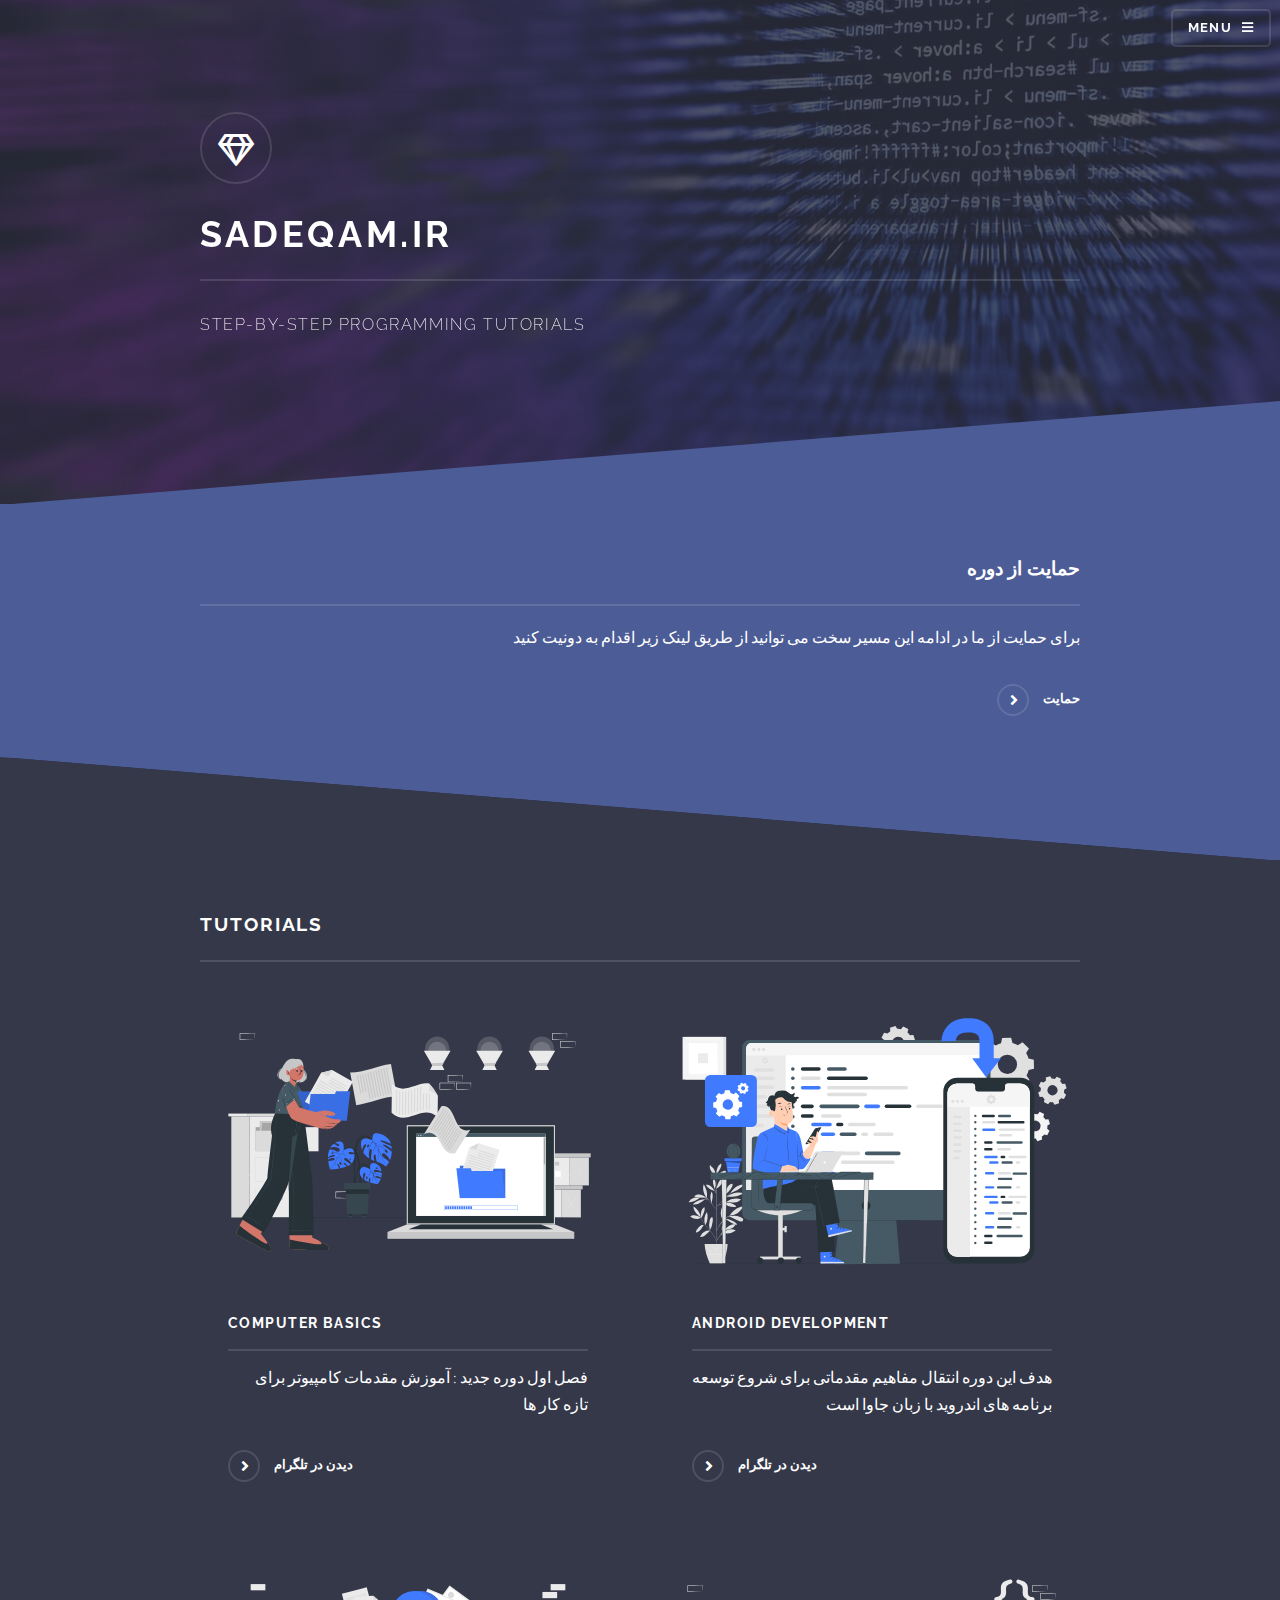
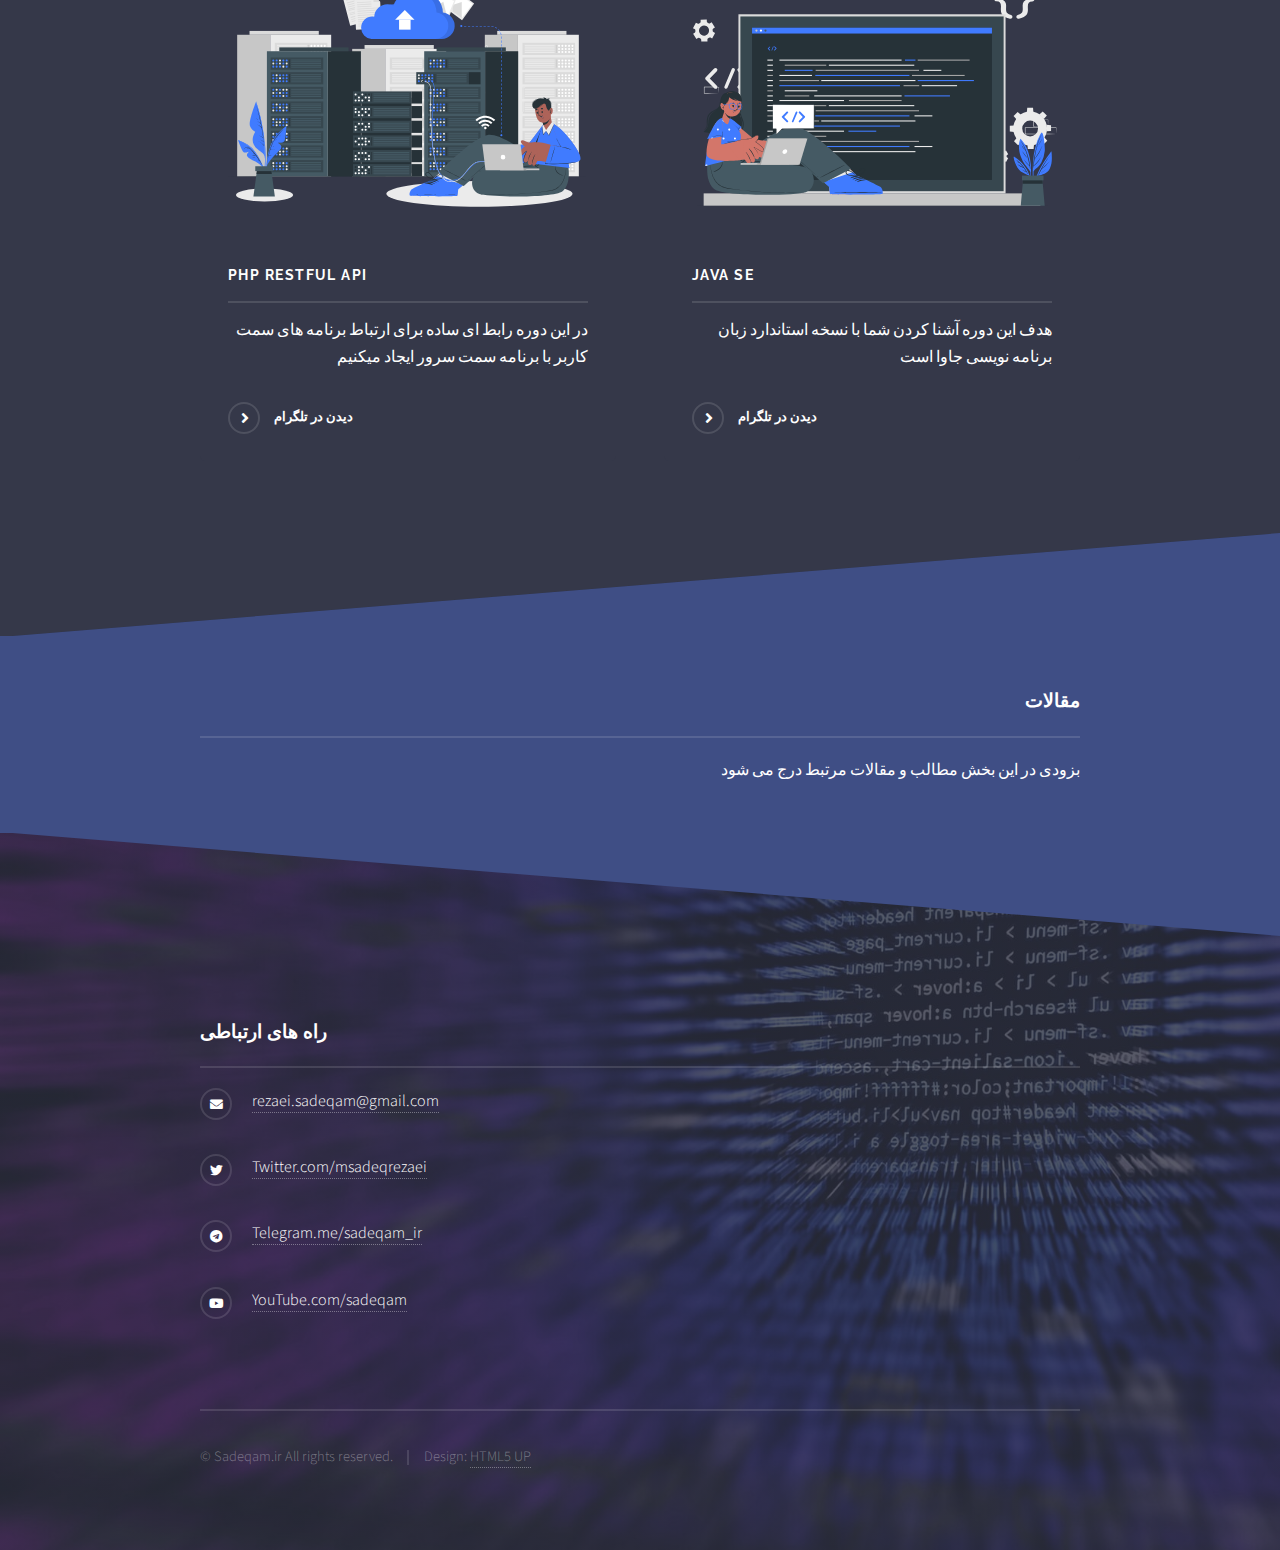
<file: index.html>
<!DOCTYPE HTML>
<!--
	Solid State by HTML5 UP
	html5up.net | @ajlkn
	Free for personal and commercial use under the CCA 3.0 license (html5up.net/license)
-->
<html>
	<head>
		<title>Sadeqam.ir</title>
		<meta charset="utf-8">
        <!-- Google tag (gtag.js) -->
        <script async src="https://www.googletagmanager.com/gtag/js?id=G-369BQQD75Q"></script>
        <script>
          window.dataLayer = window.dataLayer || [];
          function gtag(){dataLayer.push(arguments);}
          gtag('js', new Date());

          gtag('config', 'G-369BQQD75Q');
        </script>
        <meta name="google-site-verification" content="bv64-fW6FbSh8Zc2FfO6NAdYAZPDgX5rHDy_zf3pPYI" />
		<meta charset="utf-8" />
		<meta name="viewport" content="width=device-width, initial-scale=1, user-scalable=no" />
		<link rel="stylesheet" href="assets/css/main.css" />
		<noscript><link rel="stylesheet" href="assets/css/noscript.css" /></noscript>
	</head>
	<body class="is-preload">

		<!-- Page Wrapper -->
			<div id="page-wrapper">

				<!-- Header -->
					<header id="header" class="alt">
						<h1><a href="index.html">Sadeqam.ir</a></h1>
						<nav>
							<a href="#menu">menu</a>
						</nav>
					</header>

				<!-- Menu -->
					<nav id="menu">
						<div class="inner">
							<h2>menu</h2>
							<ul class="links">
								<li><a href="index.html">صفحه اصلی</a></li>
								<li><a href="contents/donate.html">حمایت از دوره</a></li>
								
							</ul>
							<a href="#" class="close">Close</a>
						</div>
					</nav>

				<!-- Banner -->
					<section id="banner">
						<div class="inner">
							<div class="logo"><span class="icon fa-gem"></span></div>
							<h2>Sadeqam.ir</h2>
							<p>Step-by-step programming tutorials</p>
						</div>
					</section>

				<!-- Wrapper -->
					<section id="wrapper">
						
						<!-- One -->
						<section id="one" class="wrapper spotlight style1">
							<div class="inner">
								<div class="content">
									<h2 class="major">حمایت از دوره</h2>
									<p>برای حمایت از ما در ادامه این مسیر سخت می توانید از طریق لینک زیر اقدام به دونیت کنید</p>
									<a href="contents/donate.html" class="special">حمایت</a>
								</div>
							</div>
						</section>
						
						<!-- Two -->
						<section id="two" class="wrapper alt style2">
							<div class="inner">
								<h2 class="major">tutorials</h2>
								<section class="features">
									<article>
										<a href="https://t.me/sadeqam_ir/504" class="image"><img src="images/3.svg" alt="" /></a>
										<h3 class="major">Computer basics</h3>
										<p style="text-align: right;" >فصل اول دوره جدید : آموزش مقدمات کامپیوتر برای تازه کار ها</p>
										<a href="https://t.me/sadeqam_ir/504" class="special">دیدن در تلگرام</a>
									</article>
									<article>
										<a href="https://t.me/sadeqam_ir/322" class="image"><img src="images/2.svg" alt="" /></a>
										<h3 class="major">android development</h3>
										<p style="text-align: right;" >هدف این دوره انتقال مفاهیم مقدماتی برای شروع توسعه برنامه های اندروید با زبان جاوا است</p>
										<a href="https://t.me/sadeqam_ir/322" class="special">دیدن در تلگرام</a>
									</article>
									<article>
										<a href="https://t.me/sadeqam_ir/318" class="image"><img src="images/1.svg" alt="" /></a>
										<h3 class="major">php RESTful API</h3>
										<p style="text-align: right;" >در این دوره رابط ای ساده برای ارتباط برنامه های سمت کاربر با برنامه سمت سرور ایجاد میکنیم</p>
										<a href="https://t.me/sadeqam_ir/318" class="special">دیدن در تلگرام</a>
									</article>
									<article>
										<a href="https://t.me/sadeqam_ir/3" class="image"><img src="images/0.svg" alt="" /></a>
										<h3 class="major">java se</h3>
										<p style="text-align: right;" >هدف این دوره آشنا کردن شما با نسخه استاندارد زبان برنامه نویسی جاوا است</p>
										<a href="https://t.me/sadeqam_ir/3" class="special">دیدن در تلگرام</a>
									</article>
								</section>
								<!--
								<ul class="actions">
									<li><a href="#" class="button">Browse All</a></li>
								</ul>
								-->
							</div>
						</section>

						<!-- Three -->
						<section id="three" class="wrapper spotlight style3">
							<div class="inner">
								<div class="content">
									<h2 class="major">مقالات</h2>
									<p>بزودی در این بخش مطالب و مقالات مرتبط درج می شود</p>
									<!-- <a href="#" class="special">مشاهده</a> -->
								</div>
							</div>
						</section>


					</section>

				<!-- Footer -->
					<section id="footer">
						<div class="inner">
							<h2 class="major">راه های ارتباطی</h2>
							<ul class="contact">
								<li class="icon solid fa-envelope"><a href="mailto:rezaei.sadeqam@gmail.com">rezaei.sadeqam@gmail.com</a></li>
								<li class="icon brands fa-twitter"><a href="https://twitter.com/msadeqrezaei">Twitter.com/msadeqrezaei</a></li>
								<li class="icon brands fa-telegram"><a href="https://t.me/sadeqam_ir">Telegram.me/sadeqam_ir</a></li>
								<li class="icon brands fa-youtube"><a href="https://youtube.com/@sadeqam">YouTube.com/sadeqam</a></li>
							</ul>
							<ul class="copyright">
								<li>&copy; Sadeqam.ir All rights reserved.</li><li>Design: <a href="http://html5up.net">HTML5 UP</a></li>
							</ul>
						</div>
					</section>
			</div>

		<!-- Scripts -->
			<script src="assets/js/jquery.min.js"></script>
			<script src="assets/js/jquery.scrollex.min.js"></script>
			<script src="assets/js/browser.min.js"></script>
			<script src="assets/js/breakpoints.min.js"></script>
			<script src="assets/js/util.js"></script>
			<script src="assets/js/main.js"></script>

	</body>
</html>
</file>
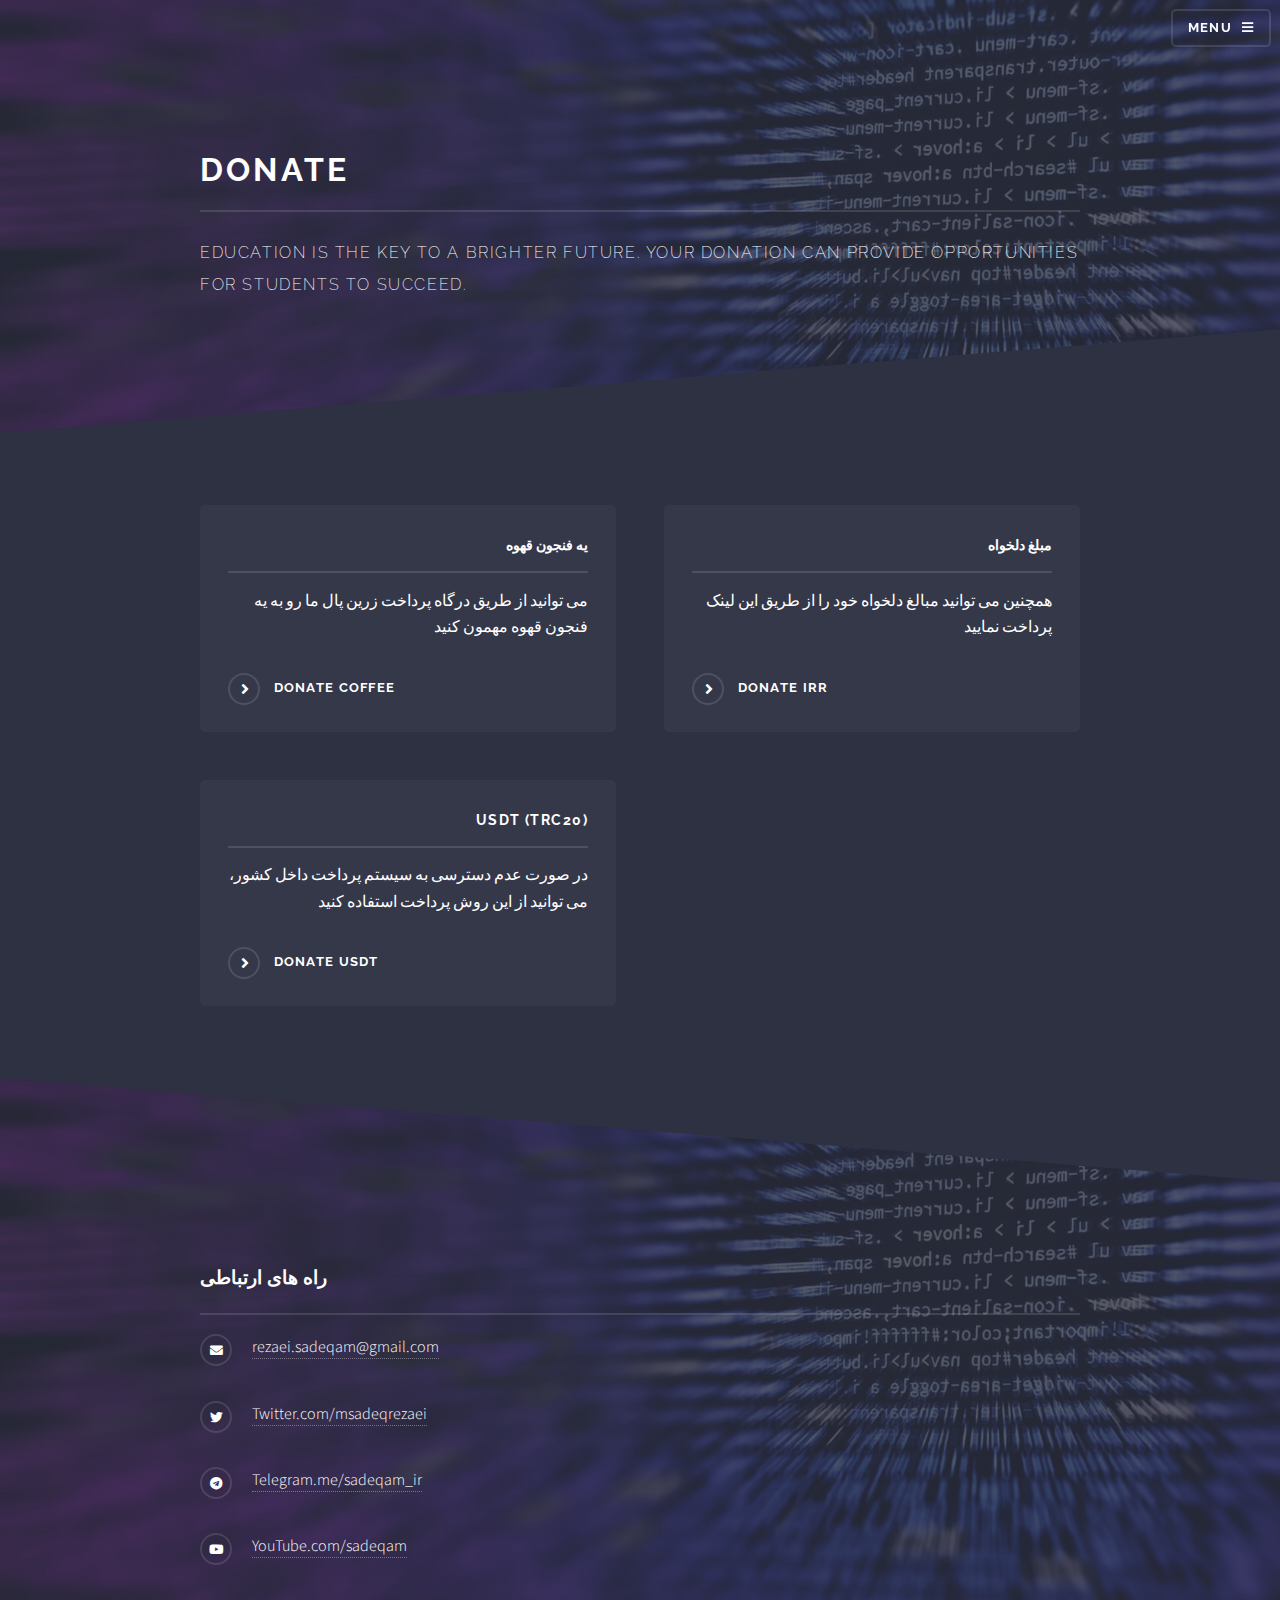
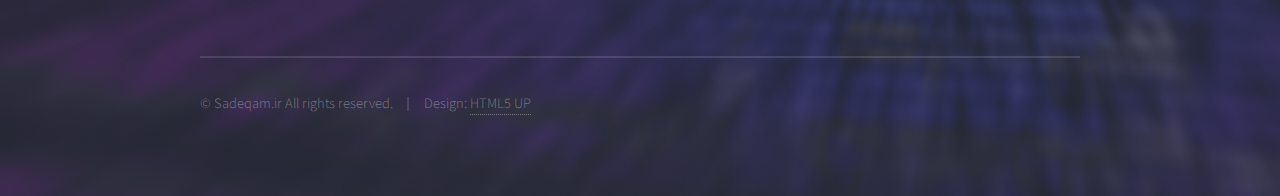
<file: contents/donate.html>
<!DOCTYPE HTML>
<!--
	Solid State by HTML5 UP
	html5up.net | @ajlkn
	Free for personal and commercial use under the CCA 3.0 license (html5up.net/license)
-->
<html>
	<head>
		<title>Donate</title>
		<meta charset="utf-8" />
		<meta name="viewport" content="width=device-width, initial-scale=1, user-scalable=no" />
		<link rel="stylesheet" href="../assets/css/main.css" />
		<noscript><link rel="stylesheet" href="../assets/css/noscript.css" /></noscript>
	</head>
	<body class="is-preload">

		<!-- Page Wrapper -->
			<div id="page-wrapper">

				<!-- Header -->
					<header id="header" class="alt">
						<h1><a href="index.html">Sadeqam.ir</a></h1>
						<nav>
							<a href="#menu">menu</a>
						</nav>
					</header>

				<!-- Menu -->
					<nav id="menu">
						<div class="inner">
							<h2>menu</h2>
							<ul class="links">
								<li><a href="../index.html">صفحه اصلی</a></li>
								<li><a href="#">حمایت از دوره</a></li>
								
							</ul>
							<a href="#" class="close">Close</a>
						</div>
					</nav>

				<!-- Wrapper -->
					<section id="wrapper">
						<header>
							<div class="inner">
								<h2>Donate</h2>
								<p>Education is the key to a brighter future. Your donation can provide opportunities for students to succeed.</p>
							</div>
						</header>

						<!-- Content -->
							<div class="wrapper">
								<div class="inner">

									
								

									<section class="features">
										<article>
											<h3 class="major" style="text-align: right;">یه فنجون قهوه</h3>
											<p style="text-align: right;">می توانید از طریق درگاه پرداخت زرین پال ما رو به یه فنجون قهوه مهمون کنید</p>
											<a href="https://zarinp.al/489619" class="special">Donate Coffee</a>
										</article>
										<article>
											<h3 class="major" style="text-align: right;">مبلغ دلخواه</h3>
											<p style="text-align: right;">همچنین می توانید مبالغ دلخواه خود را از طریق این لینک پرداخت نمایید</p>
											<a href="https://zarinp.al/sadeqam" class="special">Donate IRR</a>
										</article>
										<article>
											<h3 class="major" style="text-align: right;" >USDT (TRC20)</h3>
											<p style="text-align: right;" >در صورت عدم دسترسی به سیستم پرداخت داخل کشور، می  توانید از این روش پرداخت استفاده کنید</p>
											<a href="https://link.trustwallet.com/send?coin=195&address=TWoj767q2mK3k62hiLo7HD75myhNzdmnw1&token_id=TR7NHqjeKQxGTCi8q8ZY4pL8otSzgjLj6t" class="special">Donate USDT</a>
										</article>
									</section>

								</div>
							</div>

					</section>

				<!-- Footer -->
					<section id="footer">
						<div class="inner">
							<h2 class="major">راه های ارتباطی</h2>
							<ul class="contact">
								<li class="icon solid fa-envelope"><a href="mailto:rezaei.sadeqam@gmail.com">rezaei.sadeqam@gmail.com</a></li>
								<li class="icon brands fa-twitter"><a href="https://twitter.com/msadeqrezaei">Twitter.com/msadeqrezaei</a></li>
								<li class="icon brands fa-telegram"><a href="https://t.me/sadeqam_ir">Telegram.me/sadeqam_ir</a></li>
								<li class="icon brands fa-youtube"><a href="https://youtube.com/@sadeqam">YouTube.com/sadeqam</a></li>
							</ul>
							<ul class="copyright">
								<li>&copy; Sadeqam.ir All rights reserved.</li><li>Design: <a href="http://html5up.net">HTML5 UP</a></li>
							</ul>
						</div>
					</section>

			</div>

		<!-- Scripts -->
			<script src="../assets/js/jquery.min.js"></script>
			<script src="../assets/js/jquery.scrollex.min.js"></script>
			<script src="../assets/js/browser.min.js"></script>
			<script src="../assets/js/breakpoints.min.js"></script>
			<script src="../assets/js/util.js"></script>
			<script src="../assets/js/main.js"></script>

	</body>
</html>
</file>
<file: assets/css/noscript.css>
/*
	Solid State by HTML5 UP
	html5up.net | @ajlkn
	Free for personal and commercial use under the CCA 3.0 license (html5up.net/license)
*/

/* Banner */

	body.is-preload #banner .logo {
		-moz-transform: none;
		-webkit-transform: none;
		-ms-transform: none;
		transform: none;
		opacity: 1;
	}

	body.is-preload #banner h2 {
		opacity: 1;
		-moz-transform: none;
		-webkit-transform: none;
		-ms-transform: none;
		transform: none;
		-moz-filter: none;
		-webkit-filter: none;
		-ms-filter: none;
		filter: none;
	}

	body.is-preload #banner p {
		opacity: 01;
		-moz-transform: none;
		-webkit-transform: none;
		-ms-transform: none;
		transform: none;
		-moz-filter: none;
		-webkit-filter: none;
		-ms-filter: none;
		filter: none;
	}
</file>
<file: assets/css/main.css>
@import url(fontawesome-all.min.css);
@import url("https://fonts.googleapis.com/css?family=Raleway:200,700|Source+Sans+Pro:300,600,300italic,600italic");

/*
	Solid State by HTML5 UP
	html5up.net | @ajlkn
	Free for personal and commercial use under the CCA 3.0 license (html5up.net/license)
*/

html, body, div, span, applet, object,
iframe, h1, h2, h3, h4, h5, h6, p, blockquote,
pre, a, abbr, acronym, address, big, cite,
code, del, dfn, em, img, ins, kbd, q, s, samp,
small, strike, strong, sub, sup, tt, var, b,
u, i, center, dl, dt, dd, ol, ul, li, fieldset,
form, label, legend, table, caption, tbody,
tfoot, thead, tr, th, td, article, aside,
canvas, details, embed, figure, figcaption,
footer, header, hgroup, menu, nav, output, ruby,
section, summary, time, mark, audio, video {
	margin: 0;
	padding: 0;
	border: 0;
	font-size: 100%;
	font: inherit;
	vertical-align: baseline;}

article, aside, details, figcaption, figure,
footer, header, hgroup, menu, nav, section {
	display: block;}

body {
	line-height: 1;
}

ol, ul {
	list-style: none;
}

blockquote, q {
	quotes: none;
}

	blockquote:before, blockquote:after, q:before, q:after {
		content: '';
		content: none;
	}

table {
	border-collapse: collapse;
	border-spacing: 0;
}

body {
	-webkit-text-size-adjust: none;
}

mark {
	background-color: transparent;
	color: inherit;
}

input::-moz-focus-inner {
	border: 0;
	padding: 0;
}

input, select, textarea {
	-moz-appearance: none;
	-webkit-appearance: none;
	-ms-appearance: none;
	appearance: none;
}

/* Basic */

	@-ms-viewport {
		width: device-width;
	}

	body {
		-ms-overflow-style: scrollbar;
	}

	@media screen and (max-width: 480px) {

		html, body {
			min-width: 320px;
		}

	}

	html {
		box-sizing: border-box;
	}

	*, *:before, *:after {
		box-sizing: inherit;
	}

	body {
		background-color: #2e3141;
		background-image: linear-gradient(to top, rgba(46, 49, 65, 0.8), rgba(46, 49, 65, 0.8)), url("../../images/bg.jpg");
		background-size: auto, cover;
		background-attachment: fixed, fixed;
		background-position: center, center;
	}

		body.is-preload *, body.is-preload *:before, body.is-preload *:after {
			-moz-animation: none !important;
			-webkit-animation: none !important;
			-ms-animation: none !important;
			animation: none !important;
			-moz-transition: none !important;
			-webkit-transition: none !important;
			-ms-transition: none !important;
			transition: none !important;
		}

/* Type */

	body, input, select, textarea {
		color: #ffffff;
		font-family: "Source Sans Pro", Helvetica, sans-serif;
		font-size: 16.5pt;
		font-weight: 300;
		line-height: 1.65;
	}

		@media screen and (max-width: 1680px) {

			body, input, select, textarea {
				font-size: 13pt;
			}

		}

		@media screen and (max-width: 1280px) {

			body, input, select, textarea {
				font-size: 12pt;
			}

		}

		@media screen and (max-width: 980px) {

			body, input, select, textarea {
				font-size: 12pt;
			}

		}

		@media screen and (max-width: 736px) {

			body, input, select, textarea {
				font-size: 12pt;
			}

		}

		@media screen and (max-width: 480px) {

			body, input, select, textarea {
				font-size: 12pt;
			}

		}

	a {
		-moz-transition: color 0.2s ease-in-out, border-bottom-color 0.2s ease-in-out;
		-webkit-transition: color 0.2s ease-in-out, border-bottom-color 0.2s ease-in-out;
		-ms-transition: color 0.2s ease-in-out, border-bottom-color 0.2s ease-in-out;
		transition: color 0.2s ease-in-out, border-bottom-color 0.2s ease-in-out;
		border-bottom: dotted 1px rgba(255, 255, 255, 0.35);
		color: #ffffff;
		text-decoration: none;
	}

		a:hover {
			border-bottom-color: transparent;
			color: #ffffff !important;
		}

		a.special:not(.button) {
			text-decoration: none;
			border-bottom: 0;
			display: block;
			font-family: Raleway, Helvetica, sans-serif;
			font-size: 0.8em;
			font-weight: 700;
			letter-spacing: 0.1em;
			margin: 0 0 2em 0;
			text-transform: uppercase;
		}

			a.special:not(.button):before {
				-moz-osx-font-smoothing: grayscale;
				-webkit-font-smoothing: antialiased;
				display: inline-block;
				font-style: normal;
				font-variant: normal;
				text-rendering: auto;
				line-height: 1;
				text-transform: none !important;
				font-family: 'Font Awesome 5 Free';
				font-weight: 900;
			}

			a.special:not(.button):before {
				-moz-transition: background-color 0.2s ease-in-out;
				-webkit-transition: background-color 0.2s ease-in-out;
				-ms-transition: background-color 0.2s ease-in-out;
				transition: background-color 0.2s ease-in-out;
				border-radius: 100%;
				border: solid 2px rgba(255, 255, 255, 0.125);
				content: '\f105';
				display: inline-block;
				font-size: 1.25em;
				height: 2em;
				line-height: 1.75em;
				margin-right: 0.85em;
				text-align: center;
				text-indent: 0.15em;
				vertical-align: middle;
				width: 2em;
			}

			a.special:not(.button):hover:before {
				background-color: rgba(255, 255, 255, 0.025);
			}

			a.special:not(.button):active:before {
				background-color: rgba(255, 255, 255, 0.075);
			}

	strong, b {
		color: #ffffff;
		font-weight: 600;
	}

	em, i {
		font-style: italic;
	}

	p {
		margin: 0 0 2em 0;
	}

	h1, h2, h3, h4, h5, h6 {
		color: #ffffff;
		font-family: Raleway, Helvetica, sans-serif;
		font-weight: 700;
		letter-spacing: 0.1em;
		margin: 0 0 1em 0;
		text-transform: uppercase;
	}

		h1 a, h2 a, h3 a, h4 a, h5 a, h6 a {
			color: inherit;
			text-decoration: none;
			border-bottom: 0;
		}

		h1 span, h2 span, h3 span, h4 span, h5 span, h6 span {
			font-weight: 200;
		}

		h1.major, h2.major, h3.major, h4.major, h5.major, h6.major {
			padding-bottom: 1em;
			border-bottom: solid 2px rgba(255, 255, 255, 0.125);
		}

	h2 {
		font-size: 1.2em;
	}

	h3 {
		font-size: 0.9em;
	}

	h4 {
		font-size: 0.7em;
	}

	h5 {
		font-size: 0.7em;
	}

	h6 {
		font-size: 0.7em;
	}

	@media screen and (max-width: 736px) {

		h2 {
			font-size: 1em;
		}

		h3 {
			font-size: 0.8em;
		}

	}

	sub {
		font-size: 0.8em;
		position: relative;
		top: 0.5em;
	}

	sup {
		font-size: 0.8em;
		position: relative;
		top: -0.5em;
	}

	blockquote {
		border-left: solid 4px rgba(255, 255, 255, 0.125);
		font-style: italic;
		margin: 0 0 2em 0;
		padding: 0.5em 0 0.5em 2em;
	}

	code {
		background: rgba(255, 255, 255, 0.025);
		border-radius: 5px;
		border: solid 2px rgba(255, 255, 255, 0.125);
		font-family: "Courier New", monospace;
		font-size: 0.9em;
		margin: 0 0.25em;
		padding: 0.25em 0.65em;
	}

	pre {
		-webkit-overflow-scrolling: touch;
		font-family: "Courier New", monospace;
		font-size: 0.9em;
		margin: 0 0 2em 0;
	}

		pre code {
			display: block;
			line-height: 1.75em;
			padding: 1em 1.5em;
			overflow-x: auto;
		}

	hr {
		border: 0;
		border-bottom: solid 2px rgba(255, 255, 255, 0.125);
		margin: 2.5em 0;
	}

		hr.major {
			margin: 4em 0;
		}

	.align-left {
		text-align: left;
	}

	.align-center {
		text-align: center;
	}

	.align-right {
		text-align: right;
	}

/* Row */

	.row {
		display: flex;
		flex-wrap: wrap;
		box-sizing: border-box;
		align-items: stretch;
	}

		.row > * {
			box-sizing: border-box;
		}

		.row.gtr-uniform > * > :last-child {
			margin-bottom: 0;
		}

		.row.aln-left {
			justify-content: flex-start;
		}

		.row.aln-center {
			justify-content: center;
		}

		.row.aln-right {
			justify-content: flex-end;
		}

		.row.aln-top {
			align-items: flex-start;
		}

		.row.aln-middle {
			align-items: center;
		}

		.row.aln-bottom {
			align-items: flex-end;
		}

		.row > .imp {
			order: -1;
		}

		.row > .col-1 {
			width: 8.33333%;
		}

		.row > .off-1 {
			margin-left: 8.33333%;
		}

		.row > .col-2 {
			width: 16.66667%;
		}

		.row > .off-2 {
			margin-left: 16.66667%;
		}

		.row > .col-3 {
			width: 25%;
		}

		.row > .off-3 {
			margin-left: 25%;
		}

		.row > .col-4 {
			width: 33.33333%;
		}

		.row > .off-4 {
			margin-left: 33.33333%;
		}

		.row > .col-5 {
			width: 41.66667%;
		}

		.row > .off-5 {
			margin-left: 41.66667%;
		}

		.row > .col-6 {
			width: 50%;
		}

		.row > .off-6 {
			margin-left: 50%;
		}

		.row > .col-7 {
			width: 58.33333%;
		}

		.row > .off-7 {
			margin-left: 58.33333%;
		}

		.row > .col-8 {
			width: 66.66667%;
		}

		.row > .off-8 {
			margin-left: 66.66667%;
		}

		.row > .col-9 {
			width: 75%;
		}

		.row > .off-9 {
			margin-left: 75%;
		}

		.row > .col-10 {
			width: 83.33333%;
		}

		.row > .off-10 {
			margin-left: 83.33333%;
		}

		.row > .col-11 {
			width: 91.66667%;
		}

		.row > .off-11 {
			margin-left: 91.66667%;
		}

		.row > .col-12 {
			width: 100%;
		}

		.row > .off-12 {
			margin-left: 100%;
		}

		.row.gtr-0 {
			margin-top: 0;
			margin-left: 0em;
		}

			.row.gtr-0 > * {
				padding: 0 0 0 0em;
			}

			.row.gtr-0.gtr-uniform {
				margin-top: 0em;
			}

				.row.gtr-0.gtr-uniform > * {
					padding-top: 0em;
				}

		.row.gtr-25 {
			margin-top: 0;
			margin-left: -0.4375em;
		}

			.row.gtr-25 > * {
				padding: 0 0 0 0.4375em;
			}

			.row.gtr-25.gtr-uniform {
				margin-top: -0.4375em;
			}

				.row.gtr-25.gtr-uniform > * {
					padding-top: 0.4375em;
				}

		.row.gtr-50 {
			margin-top: 0;
			margin-left: -0.875em;
		}

			.row.gtr-50 > * {
				padding: 0 0 0 0.875em;
			}

			.row.gtr-50.gtr-uniform {
				margin-top: -0.875em;
			}

				.row.gtr-50.gtr-uniform > * {
					padding-top: 0.875em;
				}

		.row {
			margin-top: 0;
			margin-left: -1.75em;
		}

			.row > * {
				padding: 0 0 0 1.75em;
			}

			.row.gtr-uniform {
				margin-top: -1.75em;
			}

				.row.gtr-uniform > * {
					padding-top: 1.75em;
				}

		.row.gtr-150 {
			margin-top: 0;
			margin-left: -2.625em;
		}

			.row.gtr-150 > * {
				padding: 0 0 0 2.625em;
			}

			.row.gtr-150.gtr-uniform {
				margin-top: -2.625em;
			}

				.row.gtr-150.gtr-uniform > * {
					padding-top: 2.625em;
				}

		.row.gtr-200 {
			margin-top: 0;
			margin-left: -3.5em;
		}

			.row.gtr-200 > * {
				padding: 0 0 0 3.5em;
			}

			.row.gtr-200.gtr-uniform {
				margin-top: -3.5em;
			}

				.row.gtr-200.gtr-uniform > * {
					padding-top: 3.5em;
				}

		@media screen and (max-width: 1680px) {

			.row {
				display: flex;
				flex-wrap: wrap;
				box-sizing: border-box;
				align-items: stretch;
			}

				.row > * {
					box-sizing: border-box;
				}

				.row.gtr-uniform > * > :last-child {
					margin-bottom: 0;
				}

				.row.aln-left {
					justify-content: flex-start;
				}

				.row.aln-center {
					justify-content: center;
				}

				.row.aln-right {
					justify-content: flex-end;
				}

				.row.aln-top {
					align-items: flex-start;
				}

				.row.aln-middle {
					align-items: center;
				}

				.row.aln-bottom {
					align-items: flex-end;
				}

				.row > .imp-xlarge {
					order: -1;
				}

				.row > .col-1-xlarge {
					width: 8.33333%;
				}

				.row > .off-1-xlarge {
					margin-left: 8.33333%;
				}

				.row > .col-2-xlarge {
					width: 16.66667%;
				}

				.row > .off-2-xlarge {
					margin-left: 16.66667%;
				}

				.row > .col-3-xlarge {
					width: 25%;
				}

				.row > .off-3-xlarge {
					margin-left: 25%;
				}

				.row > .col-4-xlarge {
					width: 33.33333%;
				}

				.row > .off-4-xlarge {
					margin-left: 33.33333%;
				}

				.row > .col-5-xlarge {
					width: 41.66667%;
				}

				.row > .off-5-xlarge {
					margin-left: 41.66667%;
				}

				.row > .col-6-xlarge {
					width: 50%;
				}

				.row > .off-6-xlarge {
					margin-left: 50%;
				}

				.row > .col-7-xlarge {
					width: 58.33333%;
				}

				.row > .off-7-xlarge {
					margin-left: 58.33333%;
				}

				.row > .col-8-xlarge {
					width: 66.66667%;
				}

				.row > .off-8-xlarge {
					margin-left: 66.66667%;
				}

				.row > .col-9-xlarge {
					width: 75%;
				}

				.row > .off-9-xlarge {
					margin-left: 75%;
				}

				.row > .col-10-xlarge {
					width: 83.33333%;
				}

				.row > .off-10-xlarge {
					margin-left: 83.33333%;
				}

				.row > .col-11-xlarge {
					width: 91.66667%;
				}

				.row > .off-11-xlarge {
					margin-left: 91.66667%;
				}

				.row > .col-12-xlarge {
					width: 100%;
				}

				.row > .off-12-xlarge {
					margin-left: 100%;
				}

				.row.gtr-0 {
					margin-top: 0;
					margin-left: 0em;
				}

					.row.gtr-0 > * {
						padding: 0 0 0 0em;
					}

					.row.gtr-0.gtr-uniform {
						margin-top: 0em;
					}

						.row.gtr-0.gtr-uniform > * {
							padding-top: 0em;
						}

				.row.gtr-25 {
					margin-top: 0;
					margin-left: -0.4375em;
				}

					.row.gtr-25 > * {
						padding: 0 0 0 0.4375em;
					}

					.row.gtr-25.gtr-uniform {
						margin-top: -0.4375em;
					}

						.row.gtr-25.gtr-uniform > * {
							padding-top: 0.4375em;
						}

				.row.gtr-50 {
					margin-top: 0;
					margin-left: -0.875em;
				}

					.row.gtr-50 > * {
						padding: 0 0 0 0.875em;
					}

					.row.gtr-50.gtr-uniform {
						margin-top: -0.875em;
					}

						.row.gtr-50.gtr-uniform > * {
							padding-top: 0.875em;
						}

				.row {
					margin-top: 0;
					margin-left: -1.75em;
				}

					.row > * {
						padding: 0 0 0 1.75em;
					}

					.row.gtr-uniform {
						margin-top: -1.75em;
					}

						.row.gtr-uniform > * {
							padding-top: 1.75em;
						}

				.row.gtr-150 {
					margin-top: 0;
					margin-left: -2.625em;
				}

					.row.gtr-150 > * {
						padding: 0 0 0 2.625em;
					}

					.row.gtr-150.gtr-uniform {
						margin-top: -2.625em;
					}

						.row.gtr-150.gtr-uniform > * {
							padding-top: 2.625em;
						}

				.row.gtr-200 {
					margin-top: 0;
					margin-left: -3.5em;
				}

					.row.gtr-200 > * {
						padding: 0 0 0 3.5em;
					}

					.row.gtr-200.gtr-uniform {
						margin-top: -3.5em;
					}

						.row.gtr-200.gtr-uniform > * {
							padding-top: 3.5em;
						}

		}

		@media screen and (max-width: 1280px) {

			.row {
				display: flex;
				flex-wrap: wrap;
				box-sizing: border-box;
				align-items: stretch;
			}

				.row > * {
					box-sizing: border-box;
				}

				.row.gtr-uniform > * > :last-child {
					margin-bottom: 0;
				}

				.row.aln-left {
					justify-content: flex-start;
				}

				.row.aln-center {
					justify-content: center;
				}

				.row.aln-right {
					justify-content: flex-end;
				}

				.row.aln-top {
					align-items: flex-start;
				}

				.row.aln-middle {
					align-items: center;
				}

				.row.aln-bottom {
					align-items: flex-end;
				}

				.row > .imp-large {
					order: -1;
				}

				.row > .col-1-large {
					width: 8.33333%;
				}

				.row > .off-1-large {
					margin-left: 8.33333%;
				}

				.row > .col-2-large {
					width: 16.66667%;
				}

				.row > .off-2-large {
					margin-left: 16.66667%;
				}

				.row > .col-3-large {
					width: 25%;
				}

				.row > .off-3-large {
					margin-left: 25%;
				}

				.row > .col-4-large {
					width: 33.33333%;
				}

				.row > .off-4-large {
					margin-left: 33.33333%;
				}

				.row > .col-5-large {
					width: 41.66667%;
				}

				.row > .off-5-large {
					margin-left: 41.66667%;
				}

				.row > .col-6-large {
					width: 50%;
				}

				.row > .off-6-large {
					margin-left: 50%;
				}

				.row > .col-7-large {
					width: 58.33333%;
				}

				.row > .off-7-large {
					margin-left: 58.33333%;
				}

				.row > .col-8-large {
					width: 66.66667%;
				}

				.row > .off-8-large {
					margin-left: 66.66667%;
				}

				.row > .col-9-large {
					width: 75%;
				}

				.row > .off-9-large {
					margin-left: 75%;
				}

				.row > .col-10-large {
					width: 83.33333%;
				}

				.row > .off-10-large {
					margin-left: 83.33333%;
				}

				.row > .col-11-large {
					width: 91.66667%;
				}

				.row > .off-11-large {
					margin-left: 91.66667%;
				}

				.row > .col-12-large {
					width: 100%;
				}

				.row > .off-12-large {
					margin-left: 100%;
				}

				.row.gtr-0 {
					margin-top: 0;
					margin-left: 0em;
				}

					.row.gtr-0 > * {
						padding: 0 0 0 0em;
					}

					.row.gtr-0.gtr-uniform {
						margin-top: 0em;
					}

						.row.gtr-0.gtr-uniform > * {
							padding-top: 0em;
						}

				.row.gtr-25 {
					margin-top: 0;
					margin-left: -0.4375em;
				}

					.row.gtr-25 > * {
						padding: 0 0 0 0.4375em;
					}

					.row.gtr-25.gtr-uniform {
						margin-top: -0.4375em;
					}

						.row.gtr-25.gtr-uniform > * {
							padding-top: 0.4375em;
						}

				.row.gtr-50 {
					margin-top: 0;
					margin-left: -0.875em;
				}

					.row.gtr-50 > * {
						padding: 0 0 0 0.875em;
					}

					.row.gtr-50.gtr-uniform {
						margin-top: -0.875em;
					}

						.row.gtr-50.gtr-uniform > * {
							padding-top: 0.875em;
						}

				.row {
					margin-top: 0;
					margin-left: -1.75em;
				}

					.row > * {
						padding: 0 0 0 1.75em;
					}

					.row.gtr-uniform {
						margin-top: -1.75em;
					}

						.row.gtr-uniform > * {
							padding-top: 1.75em;
						}

				.row.gtr-150 {
					margin-top: 0;
					margin-left: -2.625em;
				}

					.row.gtr-150 > * {
						padding: 0 0 0 2.625em;
					}

					.row.gtr-150.gtr-uniform {
						margin-top: -2.625em;
					}

						.row.gtr-150.gtr-uniform > * {
							padding-top: 2.625em;
						}

				.row.gtr-200 {
					margin-top: 0;
					margin-left: -3.5em;
				}

					.row.gtr-200 > * {
						padding: 0 0 0 3.5em;
					}

					.row.gtr-200.gtr-uniform {
						margin-top: -3.5em;
					}

						.row.gtr-200.gtr-uniform > * {
							padding-top: 3.5em;
						}

		}

		@media screen and (max-width: 980px) {

			.row {
				display: flex;
				flex-wrap: wrap;
				box-sizing: border-box;
				align-items: stretch;
			}

				.row > * {
					box-sizing: border-box;
				}

				.row.gtr-uniform > * > :last-child {
					margin-bottom: 0;
				}

				.row.aln-left {
					justify-content: flex-start;
				}

				.row.aln-center {
					justify-content: center;
				}

				.row.aln-right {
					justify-content: flex-end;
				}

				.row.aln-top {
					align-items: flex-start;
				}

				.row.aln-middle {
					align-items: center;
				}

				.row.aln-bottom {
					align-items: flex-end;
				}

				.row > .imp-medium {
					order: -1;
				}

				.row > .col-1-medium {
					width: 8.33333%;
				}

				.row > .off-1-medium {
					margin-left: 8.33333%;
				}

				.row > .col-2-medium {
					width: 16.66667%;
				}

				.row > .off-2-medium {
					margin-left: 16.66667%;
				}

				.row > .col-3-medium {
					width: 25%;
				}

				.row > .off-3-medium {
					margin-left: 25%;
				}

				.row > .col-4-medium {
					width: 33.33333%;
				}

				.row > .off-4-medium {
					margin-left: 33.33333%;
				}

				.row > .col-5-medium {
					width: 41.66667%;
				}

				.row > .off-5-medium {
					margin-left: 41.66667%;
				}

				.row > .col-6-medium {
					width: 50%;
				}

				.row > .off-6-medium {
					margin-left: 50%;
				}

				.row > .col-7-medium {
					width: 58.33333%;
				}

				.row > .off-7-medium {
					margin-left: 58.33333%;
				}

				.row > .col-8-medium {
					width: 66.66667%;
				}

				.row > .off-8-medium {
					margin-left: 66.66667%;
				}

				.row > .col-9-medium {
					width: 75%;
				}

				.row > .off-9-medium {
					margin-left: 75%;
				}

				.row > .col-10-medium {
					width: 83.33333%;
				}

				.row > .off-10-medium {
					margin-left: 83.33333%;
				}

				.row > .col-11-medium {
					width: 91.66667%;
				}

				.row > .off-11-medium {
					margin-left: 91.66667%;
				}

				.row > .col-12-medium {
					width: 100%;
				}

				.row > .off-12-medium {
					margin-left: 100%;
				}

				.row.gtr-0 {
					margin-top: 0;
					margin-left: 0em;
				}

					.row.gtr-0 > * {
						padding: 0 0 0 0em;
					}

					.row.gtr-0.gtr-uniform {
						margin-top: 0em;
					}

						.row.gtr-0.gtr-uniform > * {
							padding-top: 0em;
						}

				.row.gtr-25 {
					margin-top: 0;
					margin-left: -0.4375em;
				}

					.row.gtr-25 > * {
						padding: 0 0 0 0.4375em;
					}

					.row.gtr-25.gtr-uniform {
						margin-top: -0.4375em;
					}

						.row.gtr-25.gtr-uniform > * {
							padding-top: 0.4375em;
						}

				.row.gtr-50 {
					margin-top: 0;
					margin-left: -0.875em;
				}

					.row.gtr-50 > * {
						padding: 0 0 0 0.875em;
					}

					.row.gtr-50.gtr-uniform {
						margin-top: -0.875em;
					}

						.row.gtr-50.gtr-uniform > * {
							padding-top: 0.875em;
						}

				.row {
					margin-top: 0;
					margin-left: -1.75em;
				}

					.row > * {
						padding: 0 0 0 1.75em;
					}

					.row.gtr-uniform {
						margin-top: -1.75em;
					}

						.row.gtr-uniform > * {
							padding-top: 1.75em;
						}

				.row.gtr-150 {
					margin-top: 0;
					margin-left: -2.625em;
				}

					.row.gtr-150 > * {
						padding: 0 0 0 2.625em;
					}

					.row.gtr-150.gtr-uniform {
						margin-top: -2.625em;
					}

						.row.gtr-150.gtr-uniform > * {
							padding-top: 2.625em;
						}

				.row.gtr-200 {
					margin-top: 0;
					margin-left: -3.5em;
				}

					.row.gtr-200 > * {
						padding: 0 0 0 3.5em;
					}

					.row.gtr-200.gtr-uniform {
						margin-top: -3.5em;
					}

						.row.gtr-200.gtr-uniform > * {
							padding-top: 3.5em;
						}

		}

		@media screen and (max-width: 736px) {

			.row {
				display: flex;
				flex-wrap: wrap;
				box-sizing: border-box;
				align-items: stretch;
			}

				.row > * {
					box-sizing: border-box;
				}

				.row.gtr-uniform > * > :last-child {
					margin-bottom: 0;
				}

				.row.aln-left {
					justify-content: flex-start;
				}

				.row.aln-center {
					justify-content: center;
				}

				.row.aln-right {
					justify-content: flex-end;
				}

				.row.aln-top {
					align-items: flex-start;
				}

				.row.aln-middle {
					align-items: center;
				}

				.row.aln-bottom {
					align-items: flex-end;
				}

				.row > .imp-small {
					order: -1;
				}

				.row > .col-1-small {
					width: 8.33333%;
				}

				.row > .off-1-small {
					margin-left: 8.33333%;
				}

				.row > .col-2-small {
					width: 16.66667%;
				}

				.row > .off-2-small {
					margin-left: 16.66667%;
				}

				.row > .col-3-small {
					width: 25%;
				}

				.row > .off-3-small {
					margin-left: 25%;
				}

				.row > .col-4-small {
					width: 33.33333%;
				}

				.row > .off-4-small {
					margin-left: 33.33333%;
				}

				.row > .col-5-small {
					width: 41.66667%;
				}

				.row > .off-5-small {
					margin-left: 41.66667%;
				}

				.row > .col-6-small {
					width: 50%;
				}

				.row > .off-6-small {
					margin-left: 50%;
				}

				.row > .col-7-small {
					width: 58.33333%;
				}

				.row > .off-7-small {
					margin-left: 58.33333%;
				}

				.row > .col-8-small {
					width: 66.66667%;
				}

				.row > .off-8-small {
					margin-left: 66.66667%;
				}

				.row > .col-9-small {
					width: 75%;
				}

				.row > .off-9-small {
					margin-left: 75%;
				}

				.row > .col-10-small {
					width: 83.33333%;
				}

				.row > .off-10-small {
					margin-left: 83.33333%;
				}

				.row > .col-11-small {
					width: 91.66667%;
				}

				.row > .off-11-small {
					margin-left: 91.66667%;
				}

				.row > .col-12-small {
					width: 100%;
				}

				.row > .off-12-small {
					margin-left: 100%;
				}

				.row.gtr-0 {
					margin-top: 0;
					margin-left: 0em;
				}

					.row.gtr-0 > * {
						padding: 0 0 0 0em;
					}

					.row.gtr-0.gtr-uniform {
						margin-top: 0em;
					}

						.row.gtr-0.gtr-uniform > * {
							padding-top: 0em;
						}

				.row.gtr-25 {
					margin-top: 0;
					margin-left: -0.3125em;
				}

					.row.gtr-25 > * {
						padding: 0 0 0 0.3125em;
					}

					.row.gtr-25.gtr-uniform {
						margin-top: -0.3125em;
					}

						.row.gtr-25.gtr-uniform > * {
							padding-top: 0.3125em;
						}

				.row.gtr-50 {
					margin-top: 0;
					margin-left: -0.625em;
				}

					.row.gtr-50 > * {
						padding: 0 0 0 0.625em;
					}

					.row.gtr-50.gtr-uniform {
						margin-top: -0.625em;
					}

						.row.gtr-50.gtr-uniform > * {
							padding-top: 0.625em;
						}

				.row {
					margin-top: 0;
					margin-left: -1.25em;
				}

					.row > * {
						padding: 0 0 0 1.25em;
					}

					.row.gtr-uniform {
						margin-top: -1.25em;
					}

						.row.gtr-uniform > * {
							padding-top: 1.25em;
						}

				.row.gtr-150 {
					margin-top: 0;
					margin-left: -1.875em;
				}

					.row.gtr-150 > * {
						padding: 0 0 0 1.875em;
					}

					.row.gtr-150.gtr-uniform {
						margin-top: -1.875em;
					}

						.row.gtr-150.gtr-uniform > * {
							padding-top: 1.875em;
						}

				.row.gtr-200 {
					margin-top: 0;
					margin-left: -2.5em;
				}

					.row.gtr-200 > * {
						padding: 0 0 0 2.5em;
					}

					.row.gtr-200.gtr-uniform {
						margin-top: -2.5em;
					}

						.row.gtr-200.gtr-uniform > * {
							padding-top: 2.5em;
						}

		}

		@media screen and (max-width: 480px) {

			.row {
				display: flex;
				flex-wrap: wrap;
				box-sizing: border-box;
				align-items: stretch;
			}

				.row > * {
					box-sizing: border-box;
				}

				.row.gtr-uniform > * > :last-child {
					margin-bottom: 0;
				}

				.row.aln-left {
					justify-content: flex-start;
				}

				.row.aln-center {
					justify-content: center;
				}

				.row.aln-right {
					justify-content: flex-end;
				}

				.row.aln-top {
					align-items: flex-start;
				}

				.row.aln-middle {
					align-items: center;
				}

				.row.aln-bottom {
					align-items: flex-end;
				}

				.row > .imp-xsmall {
					order: -1;
				}

				.row > .col-1-xsmall {
					width: 8.33333%;
				}

				.row > .off-1-xsmall {
					margin-left: 8.33333%;
				}

				.row > .col-2-xsmall {
					width: 16.66667%;
				}

				.row > .off-2-xsmall {
					margin-left: 16.66667%;
				}

				.row > .col-3-xsmall {
					width: 25%;
				}

				.row > .off-3-xsmall {
					margin-left: 25%;
				}

				.row > .col-4-xsmall {
					width: 33.33333%;
				}

				.row > .off-4-xsmall {
					margin-left: 33.33333%;
				}

				.row > .col-5-xsmall {
					width: 41.66667%;
				}

				.row > .off-5-xsmall {
					margin-left: 41.66667%;
				}

				.row > .col-6-xsmall {
					width: 50%;
				}

				.row > .off-6-xsmall {
					margin-left: 50%;
				}

				.row > .col-7-xsmall {
					width: 58.33333%;
				}

				.row > .off-7-xsmall {
					margin-left: 58.33333%;
				}

				.row > .col-8-xsmall {
					width: 66.66667%;
				}

				.row > .off-8-xsmall {
					margin-left: 66.66667%;
				}

				.row > .col-9-xsmall {
					width: 75%;
				}

				.row > .off-9-xsmall {
					margin-left: 75%;
				}

				.row > .col-10-xsmall {
					width: 83.33333%;
				}

				.row > .off-10-xsmall {
					margin-left: 83.33333%;
				}

				.row > .col-11-xsmall {
					width: 91.66667%;
				}

				.row > .off-11-xsmall {
					margin-left: 91.66667%;
				}

				.row > .col-12-xsmall {
					width: 100%;
				}

				.row > .off-12-xsmall {
					margin-left: 100%;
				}

				.row.gtr-0 {
					margin-top: 0;
					margin-left: 0em;
				}

					.row.gtr-0 > * {
						padding: 0 0 0 0em;
					}

					.row.gtr-0.gtr-uniform {
						margin-top: 0em;
					}

						.row.gtr-0.gtr-uniform > * {
							padding-top: 0em;
						}

				.row.gtr-25 {
					margin-top: 0;
					margin-left: -0.3125em;
				}

					.row.gtr-25 > * {
						padding: 0 0 0 0.3125em;
					}

					.row.gtr-25.gtr-uniform {
						margin-top: -0.3125em;
					}

						.row.gtr-25.gtr-uniform > * {
							padding-top: 0.3125em;
						}

				.row.gtr-50 {
					margin-top: 0;
					margin-left: -0.625em;
				}

					.row.gtr-50 > * {
						padding: 0 0 0 0.625em;
					}

					.row.gtr-50.gtr-uniform {
						margin-top: -0.625em;
					}

						.row.gtr-50.gtr-uniform > * {
							padding-top: 0.625em;
						}

				.row {
					margin-top: 0;
					margin-left: -1.25em;
				}

					.row > * {
						padding: 0 0 0 1.25em;
					}

					.row.gtr-uniform {
						margin-top: -1.25em;
					}

						.row.gtr-uniform > * {
							padding-top: 1.25em;
						}

				.row.gtr-150 {
					margin-top: 0;
					margin-left: -1.875em;
				}

					.row.gtr-150 > * {
						padding: 0 0 0 1.875em;
					}

					.row.gtr-150.gtr-uniform {
						margin-top: -1.875em;
					}

						.row.gtr-150.gtr-uniform > * {
							padding-top: 1.875em;
						}

				.row.gtr-200 {
					margin-top: 0;
					margin-left: -2.5em;
				}

					.row.gtr-200 > * {
						padding: 0 0 0 2.5em;
					}

					.row.gtr-200.gtr-uniform {
						margin-top: -2.5em;
					}

						.row.gtr-200.gtr-uniform > * {
							padding-top: 2.5em;
						}

		}

		@media screen and (max-width: 360px) {

			.row {
				display: flex;
				flex-wrap: wrap;
				box-sizing: border-box;
				align-items: stretch;
			}

				.row > * {
					box-sizing: border-box;
				}

				.row.gtr-uniform > * > :last-child {
					margin-bottom: 0;
				}

				.row.aln-left {
					justify-content: flex-start;
				}

				.row.aln-center {
					justify-content: center;
				}

				.row.aln-right {
					justify-content: flex-end;
				}

				.row.aln-top {
					align-items: flex-start;
				}

				.row.aln-middle {
					align-items: center;
				}

				.row.aln-bottom {
					align-items: flex-end;
				}

				.row > .imp-xxsmall {
					order: -1;
				}

				.row > .col-1-xxsmall {
					width: 8.33333%;
				}

				.row > .off-1-xxsmall {
					margin-left: 8.33333%;
				}

				.row > .col-2-xxsmall {
					width: 16.66667%;
				}

				.row > .off-2-xxsmall {
					margin-left: 16.66667%;
				}

				.row > .col-3-xxsmall {
					width: 25%;
				}

				.row > .off-3-xxsmall {
					margin-left: 25%;
				}

				.row > .col-4-xxsmall {
					width: 33.33333%;
				}

				.row > .off-4-xxsmall {
					margin-left: 33.33333%;
				}

				.row > .col-5-xxsmall {
					width: 41.66667%;
				}

				.row > .off-5-xxsmall {
					margin-left: 41.66667%;
				}

				.row > .col-6-xxsmall {
					width: 50%;
				}

				.row > .off-6-xxsmall {
					margin-left: 50%;
				}

				.row > .col-7-xxsmall {
					width: 58.33333%;
				}

				.row > .off-7-xxsmall {
					margin-left: 58.33333%;
				}

				.row > .col-8-xxsmall {
					width: 66.66667%;
				}

				.row > .off-8-xxsmall {
					margin-left: 66.66667%;
				}

				.row > .col-9-xxsmall {
					width: 75%;
				}

				.row > .off-9-xxsmall {
					margin-left: 75%;
				}

				.row > .col-10-xxsmall {
					width: 83.33333%;
				}

				.row > .off-10-xxsmall {
					margin-left: 83.33333%;
				}

				.row > .col-11-xxsmall {
					width: 91.66667%;
				}

				.row > .off-11-xxsmall {
					margin-left: 91.66667%;
				}

				.row > .col-12-xxsmall {
					width: 100%;
				}

				.row > .off-12-xxsmall {
					margin-left: 100%;
				}

				.row.gtr-0 {
					margin-top: 0;
					margin-left: 0em;
				}

					.row.gtr-0 > * {
						padding: 0 0 0 0em;
					}

					.row.gtr-0.gtr-uniform {
						margin-top: 0em;
					}

						.row.gtr-0.gtr-uniform > * {
							padding-top: 0em;
						}

				.row.gtr-25 {
					margin-top: 0;
					margin-left: -0.3125em;
				}

					.row.gtr-25 > * {
						padding: 0 0 0 0.3125em;
					}

					.row.gtr-25.gtr-uniform {
						margin-top: -0.3125em;
					}

						.row.gtr-25.gtr-uniform > * {
							padding-top: 0.3125em;
						}

				.row.gtr-50 {
					margin-top: 0;
					margin-left: -0.625em;
				}

					.row.gtr-50 > * {
						padding: 0 0 0 0.625em;
					}

					.row.gtr-50.gtr-uniform {
						margin-top: -0.625em;
					}

						.row.gtr-50.gtr-uniform > * {
							padding-top: 0.625em;
						}

				.row {
					margin-top: 0;
					margin-left: -1.25em;
				}

					.row > * {
						padding: 0 0 0 1.25em;
					}

					.row.gtr-uniform {
						margin-top: -1.25em;
					}

						.row.gtr-uniform > * {
							padding-top: 1.25em;
						}

				.row.gtr-150 {
					margin-top: 0;
					margin-left: -1.875em;
				}

					.row.gtr-150 > * {
						padding: 0 0 0 1.875em;
					}

					.row.gtr-150.gtr-uniform {
						margin-top: -1.875em;
					}

						.row.gtr-150.gtr-uniform > * {
							padding-top: 1.875em;
						}

				.row.gtr-200 {
					margin-top: 0;
					margin-left: -2.5em;
				}

					.row.gtr-200 > * {
						padding: 0 0 0 2.5em;
					}

					.row.gtr-200.gtr-uniform {
						margin-top: -2.5em;
					}

						.row.gtr-200.gtr-uniform > * {
							padding-top: 2.5em;
						}

		}

/* Section/Article */

	section.special, article.special {
		text-align: center;
	}

/* Form */

	form {
		margin: 0 0 2em 0;
	}

		form > :last-child {
			margin-bottom: 0;
		}

		form > .fields {
			display: -moz-flex;
			display: -webkit-flex;
			display: -ms-flex;
			display: flex;
			-moz-flex-wrap: wrap;
			-webkit-flex-wrap: wrap;
			-ms-flex-wrap: wrap;
			flex-wrap: wrap;
			width: calc(100% + 3em);
			margin: -1.5em 0 2em -1.5em;
		}

			form > .fields > .field {
				-moz-flex-grow: 0;
				-webkit-flex-grow: 0;
				-ms-flex-grow: 0;
				flex-grow: 0;
				-moz-flex-shrink: 0;
				-webkit-flex-shrink: 0;
				-ms-flex-shrink: 0;
				flex-shrink: 0;
				padding: 1.5em 0 0 1.5em;
				width: calc(100% - 1.5em);
			}

				form > .fields > .field.half {
					width: calc(50% - 0.75em);
				}

				form > .fields > .field.third {
					width: calc(100%/3 - 0.5em);
				}

				form > .fields > .field.quarter {
					width: calc(25% - 0.375em);
				}

		@media screen and (max-width: 480px) {

			form > .fields {
				width: calc(100% + 3em);
				margin: -1.5em 0 2em -1.5em;
			}

				form > .fields > .field {
					padding: 1.5em 0 0 1.5em;
					width: calc(100% - 1.5em);
				}

					form > .fields > .field.half {
						width: calc(100% - 1.5em);
					}

					form > .fields > .field.third {
						width: calc(100% - 1.5em);
					}

					form > .fields > .field.quarter {
						width: calc(100% - 1.5em);
					}

		}

	label {
		color: #ffffff;
		display: block;
		font-family: Raleway, Helvetica, sans-serif;
		font-size: 0.8em;
		font-weight: 700;
		letter-spacing: 0.1em;
		margin: 0 0 0.7em 0;
		text-transform: uppercase;
	}

	input[type="text"],
	input[type="password"],
	input[type="email"],
	input[type="tel"],
	select,
	textarea {
		-moz-appearance: none;
		-webkit-appearance: none;
		-ms-appearance: none;
		appearance: none;
		background: rgba(255, 255, 255, 0.025);
		border-radius: 5px;
		border: none;
		border: solid 2px rgba(255, 255, 255, 0.125);
		color: inherit;
		display: block;
		outline: 0;
		padding: 0 1em;
		text-decoration: none;
		width: 100%;
	}

		input[type="text"]:invalid,
		input[type="password"]:invalid,
		input[type="email"]:invalid,
		input[type="tel"]:invalid,
		select:invalid,
		textarea:invalid {
			box-shadow: none;
		}

		input[type="text"]:focus,
		input[type="password"]:focus,
		input[type="email"]:focus,
		input[type="tel"]:focus,
		select:focus,
		textarea:focus {
			border-color: #5b6ba6;
		}

	select {
		background-image: url("data:image/svg+xml;charset=utf8,%3Csvg xmlns='http://www.w3.org/2000/svg' width='40' height='40' preserveAspectRatio='none' viewBox='0 0 40 40'%3E%3Cpath d='M9.4,12.3l10.4,10.4l10.4-10.4c0.2-0.2,0.5-0.4,0.9-0.4c0.3,0,0.6,0.1,0.9,0.4l3.3,3.3c0.2,0.2,0.4,0.5,0.4,0.9 c0,0.4-0.1,0.6-0.4,0.9L20.7,31.9c-0.2,0.2-0.5,0.4-0.9,0.4c-0.3,0-0.6-0.1-0.9-0.4L4.3,17.3c-0.2-0.2-0.4-0.5-0.4-0.9 c0-0.4,0.1-0.6,0.4-0.9l3.3-3.3c0.2-0.2,0.5-0.4,0.9-0.4S9.1,12.1,9.4,12.3z' fill='rgba(255, 255, 255, 0.125)' /%3E%3C/svg%3E");
		background-size: 1.25rem;
		background-repeat: no-repeat;
		background-position: calc(100% - 1rem) center;
		height: 2.75em;
		padding-right: 2.75em;
		text-overflow: ellipsis;
	}

		select option {
			color: #ffffff;
			background: #2e3141;
		}

		select:focus::-ms-value {
			background-color: transparent;
		}

		select::-ms-expand {
			display: none;
		}

	input[type="text"],
	input[type="password"],
	input[type="email"],
	select {
		height: 2.75em;
	}

	textarea {
		padding: 0.75em 1em;
	}

	input[type="checkbox"],
	input[type="radio"] {
		-moz-appearance: none;
		-webkit-appearance: none;
		-ms-appearance: none;
		appearance: none;
		display: block;
		float: left;
		margin-right: -2em;
		opacity: 0;
		width: 1em;
		z-index: -1;
	}

		input[type="checkbox"] + label,
		input[type="radio"] + label {
			text-decoration: none;
			color: #ffffff;
			cursor: pointer;
			display: inline-block;
			font-size: 1em;
			font-family: "Source Sans Pro", Helvetica, sans-serif;
			text-transform: none;
			letter-spacing: 0;
			font-weight: 300;
			padding-left: 2.4em;
			padding-right: 0.75em;
			position: relative;
		}

			input[type="checkbox"] + label:before,
			input[type="radio"] + label:before {
				-moz-osx-font-smoothing: grayscale;
				-webkit-font-smoothing: antialiased;
				display: inline-block;
				font-style: normal;
				font-variant: normal;
				text-rendering: auto;
				line-height: 1;
				text-transform: none !important;
				font-family: 'Font Awesome 5 Free';
				font-weight: 900;
			}

			input[type="checkbox"] + label:before,
			input[type="radio"] + label:before {
				background: rgba(255, 255, 255, 0.025);
				border-radius: 5px;
				border: solid 2px rgba(255, 255, 255, 0.125);
				content: '';
				display: inline-block;
				font-size: 0.8em;
				height: 2.0625em;
				left: 0;
				line-height: 2.0625em;
				position: absolute;
				text-align: center;
				top: 0;
				width: 2.0625em;
			}

		input[type="checkbox"]:checked + label:before,
		input[type="radio"]:checked + label:before {
			background: #ffffff;
			border-color: #ffffff;
			content: '\f00c';
			color: #2e3141;
		}

		input[type="checkbox"]:focus + label:before,
		input[type="radio"]:focus + label:before {
			border-color: #4c5c96;
		}

	input[type="checkbox"] + label:before {
		border-radius: 5px;
	}

	input[type="radio"] + label:before {
		border-radius: 100%;
	}

	::-webkit-input-placeholder {
		color: rgba(255, 255, 255, 0.35) !important;
		opacity: 1.0;
	}

	:-moz-placeholder {
		color: rgba(255, 255, 255, 0.35) !important;
		opacity: 1.0;
	}

	::-moz-placeholder {
		color: rgba(255, 255, 255, 0.35) !important;
		opacity: 1.0;
	}

	:-ms-input-placeholder {
		color: rgba(255, 255, 255, 0.35) !important;
		opacity: 1.0;
	}

/* Box */

	.box {
		border-radius: 5px;
		border: solid 2px rgba(255, 255, 255, 0.125);
		margin-bottom: 2em;
		padding: 1.5em;
	}

		.box > :last-child,
		.box > :last-child > :last-child,
		.box > :last-child > :last-child > :last-child {
			margin-bottom: 0;
		}

		.box.alt {
			border: 0;
			border-radius: 0;
			padding: 0;
		}

/* Icon */

	.icon {
		text-decoration: none;
		border-bottom: none;
		position: relative;
	}

		.icon:before {
			-moz-osx-font-smoothing: grayscale;
			-webkit-font-smoothing: antialiased;
			display: inline-block;
			font-style: normal;
			font-variant: normal;
			text-rendering: auto;
			line-height: 1;
			text-transform: none !important;
			font-family: 'Font Awesome 5 Free';
			font-weight: 400;
		}

		.icon > .label {
			display: none;
		}

		.icon:before {
			line-height: inherit;
		}

		.icon.solid:before {
			font-weight: 900;
		}

		.icon.brands:before {
			font-family: 'Font Awesome 5 Brands';
		}

/* Image */

	.image {
		border-radius: 5px;
		border: 0;
		display: inline-block;
		position: relative;
	}

		.image img {
			border-radius: 5px;
			display: block;
		}

		.image.left, .image.right {
			max-width: 40%;
		}

			.image.left img, .image.right img {
				width: 100%;
			}

		.image.left {
			float: left;
			padding: 0 1.5em 1em 0;
			top: 0.25em;
		}

		.image.right {
			float: right;
			padding: 0 0 1em 1.5em;
			top: 0.25em;
		}

		.image.fit {
			display: block;
			margin: 0 0 2em 0;
			width: 100%;
		}

			.image.fit img {
				width: 100%;
			}

		.image.main {
			display: block;
			margin: 0 0 3em 0;
			width: 100%;
		}

			.image.main img {
				width: 100%;
			}

/* List */

	ol {
		list-style: decimal;
		margin: 0 0 2em 0;
		padding-left: 1.25em;
	}

		ol li {
			padding-left: 0.25em;
		}

	ul {
		list-style: disc;
		margin: 0 0 2em 0;
		padding-left: 1em;
	}

		ul li {
			padding-left: 0.5em;
		}

		ul.alt {
			list-style: none;
			padding-left: 0;
		}

			ul.alt li {
				border-top: solid 1px rgba(255, 255, 255, 0.125);
				padding: 0.5em 0;
			}

				ul.alt li:first-child {
					border-top: 0;
					padding-top: 0;
				}

	dl {
		margin: 0 0 2em 0;
	}

		dl dt {
			display: block;
			font-weight: 600;
			margin: 0 0 1em 0;
		}

		dl dd {
			margin-left: 2em;
		}

/* Actions */

	ul.actions {
		display: -moz-flex;
		display: -webkit-flex;
		display: -ms-flex;
		display: flex;
		cursor: default;
		list-style: none;
		margin-left: -1em;
		padding-left: 0;
	}

		ul.actions li {
			padding: 0 0 0 1em;
			vertical-align: middle;
		}

		ul.actions.special {
			-moz-justify-content: center;
			-webkit-justify-content: center;
			-ms-justify-content: center;
			justify-content: center;
			width: 100%;
			margin-left: 0;
		}

			ul.actions.special li:first-child {
				padding-left: 0;
			}

		ul.actions.stacked {
			-moz-flex-direction: column;
			-webkit-flex-direction: column;
			-ms-flex-direction: column;
			flex-direction: column;
			margin-left: 0;
		}

			ul.actions.stacked li {
				padding: 1.3em 0 0 0;
			}

				ul.actions.stacked li:first-child {
					padding-top: 0;
				}

		ul.actions.fit {
			width: calc(100% + 1em);
		}

			ul.actions.fit li {
				-moz-flex-grow: 1;
				-webkit-flex-grow: 1;
				-ms-flex-grow: 1;
				flex-grow: 1;
				-moz-flex-shrink: 1;
				-webkit-flex-shrink: 1;
				-ms-flex-shrink: 1;
				flex-shrink: 1;
				width: 100%;
			}

				ul.actions.fit li > * {
					width: 100%;
				}

			ul.actions.fit.stacked {
				width: 100%;
			}

		@media screen and (max-width: 480px) {

			ul.actions:not(.fixed) {
				-moz-flex-direction: column;
				-webkit-flex-direction: column;
				-ms-flex-direction: column;
				flex-direction: column;
				margin-left: 0;
				width: 100% !important;
			}

				ul.actions:not(.fixed) li {
					-moz-flex-grow: 1;
					-webkit-flex-grow: 1;
					-ms-flex-grow: 1;
					flex-grow: 1;
					-moz-flex-shrink: 1;
					-webkit-flex-shrink: 1;
					-ms-flex-shrink: 1;
					flex-shrink: 1;
					padding: 1em 0 0 0;
					text-align: center;
					width: 100%;
				}

					ul.actions:not(.fixed) li > * {
						width: 100%;
					}

					ul.actions:not(.fixed) li:first-child {
						padding-top: 0;
					}

					ul.actions:not(.fixed) li input[type="submit"],
					ul.actions:not(.fixed) li input[type="reset"],
					ul.actions:not(.fixed) li input[type="button"],
					ul.actions:not(.fixed) li button,
					ul.actions:not(.fixed) li .button {
						width: 100%;
					}

						ul.actions:not(.fixed) li input[type="submit"].icon:before,
						ul.actions:not(.fixed) li input[type="reset"].icon:before,
						ul.actions:not(.fixed) li input[type="button"].icon:before,
						ul.actions:not(.fixed) li button.icon:before,
						ul.actions:not(.fixed) li .button.icon:before {
							margin-left: -0.5rem;
						}

		}

/* Icons */

	ul.icons {
		cursor: default;
		list-style: none;
		padding-left: 0;
	}

		ul.icons li {
			display: inline-block;
			padding: 0 1em 0 0;
		}

			ul.icons li:last-child {
				padding-right: 0;
			}

			ul.icons li .icon:before {
				font-size: 1.25em;
			}

/* Contact */

	ul.contact {
		list-style: none;
		padding: 0;
	}

		ul.contact li {
			text-decoration: none;
			margin: 2.5em 0 0 0;
			padding: 0 0 0 3.25em;
			position: relative;
		}

			ul.contact li:before {
				-moz-osx-font-smoothing: grayscale;
				-webkit-font-smoothing: antialiased;
				display: inline-block;
				font-style: normal;
				font-variant: normal;
				text-rendering: auto;
				line-height: 1;
				text-transform: none !important;
				font-family: 'Font Awesome 5 Free';
				font-weight: 400;
			}

			ul.contact li:before {
				border-radius: 100%;
				border: solid 2px rgba(255, 255, 255, 0.125);
				display: inline-block;
				font-size: 0.8em;
				height: 2.5em;
				left: 0;
				line-height: 2.35em;
				position: absolute;
				text-align: center;
				top: 0;
				width: 2.5em;
			}

			ul.contact li:first-child {
				margin-top: 0;
			}

		@media screen and (max-width: 736px) {

			ul.contact li {
				margin: 1.5em 0 0 0;
			}

		}

/* Pagination */

	ul.pagination {
		cursor: default;
		list-style: none;
		padding-left: 0;
	}

		ul.pagination li {
			display: inline-block;
			padding-left: 0;
			vertical-align: middle;
		}

			ul.pagination li > .page {
				-moz-transition: background-color 0.2s ease-in-out, color 0.2s ease-in-out;
				-webkit-transition: background-color 0.2s ease-in-out, color 0.2s ease-in-out;
				-ms-transition: background-color 0.2s ease-in-out, color 0.2s ease-in-out;
				transition: background-color 0.2s ease-in-out, color 0.2s ease-in-out;
				border-bottom: 0;
				border-radius: 5px;
				display: inline-block;
				height: 1.5em;
				line-height: 1.5em;
				margin: 0 0.125em;
				min-width: 1.5em;
				padding: 0 0.5em;
				text-align: center;
			}

				ul.pagination li > .page:hover {
					background-color: rgba(255, 255, 255, 0.025);
				}

				ul.pagination li > .page.active {
					background-color: #4c5c96;
				}

			ul.pagination li:first-child {
				padding-right: 0.75em;
			}

			ul.pagination li:last-child {
				padding-left: 0.75em;
			}

		@media screen and (max-width: 480px) {

			ul.pagination li:nth-child(n+2):nth-last-child(n+2) {
				display: none;
			}

			ul.pagination li .button {
				width: 100%;
			}

			ul.pagination li:first-child {
				width: calc(50% - 2px);
				text-align: left;
				padding-right: 0.325em;
			}

			ul.pagination li:last-child {
				width: calc(50% - 2px);
				text-align: right;
				padding-left: 0.325em;
			}

		}

/* Table */

	.table-wrapper {
		-webkit-overflow-scrolling: touch;
		overflow-x: auto;
	}

	table {
		margin: 0 0 2em 0;
		width: 100%;
	}

		table tbody tr {
			border: solid 1px rgba(255, 255, 255, 0.125);
			border-left: 0;
			border-right: 0;
		}

			table tbody tr:nth-child(2n + 1) {
				background-color: rgba(255, 255, 255, 0.025);
			}

		table td {
			padding: 0.75em 0.75em;
		}

		table th {
			color: #ffffff;
			font-size: 0.9em;
			font-weight: 600;
			padding: 0 0.75em 0.75em 0.75em;
			text-align: left;
		}

		table thead {
			border-bottom: solid 2px rgba(255, 255, 255, 0.125);
		}

		table tfoot {
			border-top: solid 2px rgba(255, 255, 255, 0.125);
		}

		table.alt {
			border-collapse: separate;
		}

			table.alt tbody tr td {
				border: solid 1px rgba(255, 255, 255, 0.125);
				border-left-width: 0;
				border-top-width: 0;
			}

				table.alt tbody tr td:first-child {
					border-left-width: 1px;
				}

			table.alt tbody tr:first-child td {
				border-top-width: 1px;
			}

			table.alt thead {
				border-bottom: 0;
			}

			table.alt tfoot {
				border-top: 0;
			}

/* Button */

	input[type="submit"],
	input[type="reset"],
	input[type="button"],
	button,
	.button {
		-moz-appearance: none;
		-webkit-appearance: none;
		-ms-appearance: none;
		appearance: none;
		-moz-transition: background-color 0.2s ease-in-out;
		-webkit-transition: background-color 0.2s ease-in-out;
		-ms-transition: background-color 0.2s ease-in-out;
		transition: background-color 0.2s ease-in-out;
		background-color: transparent;
		border-radius: 5px;
		border: 0;
		box-shadow: inset 0 0 0 2px rgba(255, 255, 255, 0.125);
		color: #ffffff !important;
		cursor: pointer;
		display: inline-block;
		font-family: Raleway, Helvetica, sans-serif;
		font-size: 0.8em;
		font-weight: 700;
		height: 3.75em;
		letter-spacing: 0.1em;
		line-height: 3.75em;
		padding: 0 2.25em;
		text-align: center;
		text-decoration: none;
		text-transform: uppercase;
		white-space: nowrap;
	}

		input[type="submit"]:hover,
		input[type="reset"]:hover,
		input[type="button"]:hover,
		button:hover,
		.button:hover {
			background-color: rgba(255, 255, 255, 0.025);
		}

		input[type="submit"]:active,
		input[type="reset"]:active,
		input[type="button"]:active,
		button:active,
		.button:active {
			background-color: rgba(255, 255, 255, 0.075);
		}

		input[type="submit"].icon:before,
		input[type="reset"].icon:before,
		input[type="button"].icon:before,
		button.icon:before,
		.button.icon:before {
			margin-right: 0.5em;
			color: rgba(255, 255, 255, 0.35);
		}

		input[type="submit"].primary,
		input[type="reset"].primary,
		input[type="button"].primary,
		button.primary,
		.button.primary {
			background-color: #4c5c96;
			box-shadow: none;
		}

			input[type="submit"].primary:hover,
			input[type="reset"].primary:hover,
			input[type="button"].primary:hover,
			button.primary:hover,
			.button.primary:hover {
				background-color: #53639e;
			}

			input[type="submit"].primary:active,
			input[type="reset"].primary:active,
			input[type="button"].primary:active,
			button.primary:active,
			.button.primary:active {
				background-color: #45558d;
			}

			input[type="submit"].primary.icon:before,
			input[type="reset"].primary.icon:before,
			input[type="button"].primary.icon:before,
			button.primary.icon:before,
			.button.primary.icon:before {
				color: #7985b0;
			}

		input[type="submit"].fit,
		input[type="reset"].fit,
		input[type="button"].fit,
		button.fit,
		.button.fit {
			width: 100%;
		}

		input[type="submit"].small,
		input[type="reset"].small,
		input[type="button"].small,
		button.small,
		.button.small {
			font-size: 0.6em;
		}

		input[type="submit"].large,
		input[type="reset"].large,
		input[type="button"].large,
		button.large,
		.button.large {
			font-size: 1em;
		}

		input[type="submit"].disabled, input[type="submit"]:disabled,
		input[type="reset"].disabled,
		input[type="reset"]:disabled,
		input[type="button"].disabled,
		input[type="button"]:disabled,
		button.disabled,
		button:disabled,
		.button.disabled,
		.button:disabled {
			opacity: 0.25;
		}

		@media screen and (max-width: 480px) {

			input[type="submit"],
			input[type="reset"],
			input[type="button"],
			button,
			.button {
				padding: 0;
			}

		}

/* Features */

	.features {
		display: -moz-flex;
		display: -webkit-flex;
		display: -ms-flex;
		display: flex;
		-moz-flex-wrap: wrap;
		-webkit-flex-wrap: wrap;
		-ms-flex-wrap: wrap;
		flex-wrap: wrap;
		margin: 0 0 2em 0;
	}

		.features article {
			padding: 1.75em 1.75em 0.1em 1.75em ;
			background-color: #353849;
			border-radius: 5px;
			margin: 1.5em 3em 1.5em 0;
			width: calc(50% - 1.5em);
		}

			.features article:nth-child(2n) {
				margin-right: 0;
			}

			.features article .image {
				border-radius: 5px 5px 0 0;
				display: block;
				margin-bottom: 1.75em;
				margin-left: -1.75em;
				margin-top: -1.75em;
				position: relative;
				width: calc(100% + 3.5em);
			}

				.features article .image img {
					border-radius: 5px 5px 0 0;
					width: 100%;
				}

		@media screen and (max-width: 980px) {

			.features article {
				margin: 1em 2em 1em 0;
				width: calc(50% - 1em);
			}

		}

		@media screen and (max-width: 736px) {

			.features article {
				padding: 1.5em 1.5em 0.1em 1.5em ;
				margin: 0.875em 1.75em 0.875em 0;
				width: calc(50% - 0.875em - 1px);
			}

				.features article .image {
					margin-bottom: 1.5em;
					margin-left: -1.5em;
					margin-top: -1.5em;
					width: calc(100% + 3em);
				}

		}

		@media screen and (max-width: 480px) {

			.features {
				display: block;
			}

				.features article {
					width: 100%;
					margin: 0 0 2em 0 !important;
				}

		}

/* Header */

	#header {
		-moz-transition: background-color 0.2s ease-in-out;
		-webkit-transition: background-color 0.2s ease-in-out;
		-ms-transition: background-color 0.2s ease-in-out;
		transition: background-color 0.2s ease-in-out;
		background-color: rgba(53, 56, 73, 0.95);
		height: 3.5em;
		left: 0;
		line-height: 3.5em;
		padding: 0 1.25em;
		position: fixed;
		top: 0;
		width: 100%;
		z-index: 10000;
	}

		#header h1 {
			-moz-transition: opacity 0.2s ease-in-out, visibility 0.2s;
			-webkit-transition: opacity 0.2s ease-in-out, visibility 0.2s;
			-ms-transition: opacity 0.2s ease-in-out, visibility 0.2s;
			transition: opacity 0.2s ease-in-out, visibility 0.2s;
			border-bottom: 0;
			font-size: 0.8em;
			margin-bottom: 0;
			opacity: 1;
			visibility: visible;
		}

			#header h1 a {
				border: 0;
			}

		#header nav {
			font-family: Raleway, Helvetica, sans-serif;
			font-size: 0.8em;
			font-weight: 700;
			height: 3em;
			letter-spacing: 0.1em;
			line-height: 3em;
			position: absolute;
			right: 0.7em;
			text-transform: uppercase;
			top: 0.7em;
		}

			#header nav a {
				border: 0;
				display: inline-block;
				padding: 0 1em;
			}

				#header nav a:before {
					float: right;
					margin-left: 0.75em;
				}

				#header nav a[href="#menu"] {
					text-decoration: none;
					-moz-transition: background-color 0.2s ease-in-out;
					-webkit-transition: background-color 0.2s ease-in-out;
					-ms-transition: background-color 0.2s ease-in-out;
					transition: background-color 0.2s ease-in-out;
					border-radius: 5px;
					box-shadow: inset 0 0 0 2px rgba(255, 255, 255, 0.125);
					padding: 0 1.35em;
				}

					#header nav a[href="#menu"]:before {
						-moz-osx-font-smoothing: grayscale;
						-webkit-font-smoothing: antialiased;
						display: inline-block;
						font-style: normal;
						font-variant: normal;
						text-rendering: auto;
						line-height: 1;
						text-transform: none !important;
						font-family: 'Font Awesome 5 Free';
						font-weight: 900;
					}

					#header nav a[href="#menu"]:before {
						content: '\f0c9';
						line-height: inherit;
					}

					#header nav a[href="#menu"]:hover {
						background-color: rgba(255, 255, 255, 0.025);
					}

					#header nav a[href="#menu"]:active {
						background-color: rgba(255, 255, 255, 0.075);
					}

		#header.alt {
			background-color: transparent;
		}

			#header.alt h1 {
				opacity: 0;
				visibility: hidden;
			}

		@media screen and (max-width: 736px) {

			#header {
				height: 2.75em;
				line-height: 2.75em;
			}

				#header nav {
					top: 0;
					right: 0;
					height: inherit;
					line-height: inherit;
				}

					#header nav a {
						height: inherit;
						line-height: inherit;
					}

						#header nav a[href="#menu"] {
							box-shadow: none;
							padding: 0 1em;
							border-radius: 0;
						}

							#header nav a[href="#menu"]:hover, #header nav a[href="#menu"]:active {
								background-color: inherit;
							}

		}

		@media screen and (max-width: 480px) {

			#header nav a[href="#menu"] {
				width: 4em;
				white-space: nowrap;
				text-indent: 4em;
				position: relative;
			}

				#header nav a[href="#menu"]:before {
					width: inherit;
					position: absolute;
					top: 0;
					left: 0;
					text-indent: 0;
					text-align: right;
					margin-left: 0;
					padding-right: 1.25em;
				}

		}

/* Menu */

	#page-wrapper {
		-moz-transition: -moz-filter 0.25s ease;
		-webkit-transition: -webkit-filter 0.25s ease;
		-ms-transition: -ms-filter 0.25s ease;
		transition: filter 0.25s ease;
	}

	#menu {
		-moz-align-items: center;
		-webkit-align-items: center;
		-ms-align-items: center;
		align-items: center;
		display: -moz-flex;
		display: -webkit-flex;
		display: -ms-flex;
		display: flex;
		-moz-justify-content: center;
		-webkit-justify-content: center;
		-ms-justify-content: center;
		justify-content: center;
		pointer-events: none;
		-moz-transition: opacity 0.35s ease, visibility 0.35s;
		-webkit-transition: opacity 0.35s ease, visibility 0.35s;
		-ms-transition: opacity 0.35s ease, visibility 0.35s;
		transition: opacity 0.35s ease, visibility 0.35s;
		-moz-user-select: none;
		-webkit-user-select: none;
		-ms-user-select: none;
		user-select: none;
		-webkit-tap-highlight-color: rgba(0, 0, 0, 0);
		background: rgba(46, 49, 65, 0.8);
		cursor: default;
		height: 100%;
		left: 0;
		opacity: 0;
		position: fixed;
		text-align: center;
		top: 0;
		visibility: hidden;
		width: 100%;
	}

		#menu .inner {
			padding: 2.5em 1.5em 0.5em 1.5em ;
			-moz-transform: translateY(0.5em);
			-webkit-transform: translateY(0.5em);
			-ms-transform: translateY(0.5em);
			transform: translateY(0.5em);
			-moz-transition: opacity 0.35s ease, -moz-transform 0.35s ease;
			-webkit-transition: opacity 0.35s ease, -webkit-transform 0.35s ease;
			-ms-transition: opacity 0.35s ease, -ms-transform 0.35s ease;
			transition: opacity 0.35s ease, transform 0.35s ease;
			-webkit-overflow-scrolling: touch;
			background: #4c5c96;
			border-radius: 5px;
			display: block;
			max-width: 100%;
			opacity: 0;
			position: relative;
			width: 18em;
		}

		#menu h2 {
			border-bottom: solid 2px rgba(255, 255, 255, 0.125);
			padding-bottom: 1em;
		}

		#menu .close {
			background-image: url("images/close.svg");
			background-position: 75% 25%;
			background-repeat: no-repeat;
			background-size: 2em 2em;
			border: 0;
			content: '';
			display: block;
			height: 4em;
			overflow: hidden;
			position: absolute;
			right: 0;
			text-align: center;
			text-indent: 4em;
			top: 0;
			width: 4em;
		}

		#menu .links {
			list-style: none;
			margin-bottom: 1.5em;
			padding: 0;
		}

			#menu .links li {
				padding: 0;
			}

				#menu .links li a {
					border-radius: 5px;
					border: 0;
					display: block;
					font-family: Raleway, Helvetica, sans-serif;
					font-size: 0.8em;
					font-weight: 200;
					letter-spacing: 0.1em;
					line-height: 1.85em;
					padding: 0.75em 0;
					text-transform: uppercase;
				}

					#menu .links li a:hover {
						background: #45558d;
					}

		@media screen and (max-width: 736px) {

			#menu .inner {
				max-height: 100%;
				overflow-y: auto;
				overflow-x: hidden;
			}

				#menu .inner .close {
					background-size: 1.5em 1.5em;
				}

		}

	body.is-menu-visible #page-wrapper {
		-moz-filter: blur(1.5px);
		-webkit-filter: blur(1.5px);
		-ms-filter: blur(1.5px);
		filter: blur(1.5px);
	}

	body.is-menu-visible #menu {
		pointer-events: auto;
		opacity: 1;
		visibility: visible;
	}

		body.is-menu-visible #menu .inner {
			-moz-transform: translateY(0);
			-webkit-transform: translateY(0);
			-ms-transform: translateY(0);
			transform: translateY(0);
			opacity: 1;
		}

/* Banner */

	#banner {
		padding: 10em 0 4.75em 0 ;
	}

		#banner .inner {
			margin: 0 auto;
			width: 55em;
		}

		#banner .logo {
			-moz-transition: opacity 2s ease, -moz-transform 1s ease;
			-webkit-transition: opacity 2s ease, -webkit-transform 1s ease;
			-ms-transition: opacity 2s ease, -ms-transform 1s ease;
			transition: opacity 2s ease, transform 1s ease;
			-moz-transform: translateY(0);
			-webkit-transform: translateY(0);
			-ms-transform: translateY(0);
			transform: translateY(0);
			opacity: 1;
			margin: 0 0 1.3em 0;
		}

			#banner .logo .icon {
				border-radius: 100%;
				border: solid 2px rgba(255, 255, 255, 0.125);
				cursor: default;
				display: inline-block;
				font-size: 2em;
				height: 2.25em;
				line-height: 2.25em;
				text-align: center;
				width: 2.25em;
			}

		#banner h2 {
			-moz-transition: opacity 0.5s ease, -moz-transform 0.5s ease, -moz-filter 0.25s ease;
			-webkit-transition: opacity 0.5s ease, -webkit-transform 0.5s ease, -webkit-filter 0.25s ease;
			-ms-transition: opacity 0.5s ease, -ms-transform 0.5s ease, -ms-filter 0.25s ease;
			transition: opacity 0.5s ease, transform 0.5s ease, filter 0.25s ease;
			-moz-transform: translateX(0);
			-webkit-transform: translateX(0);
			-ms-transform: translateX(0);
			transform: translateX(0);
			-moz-transition-delay: 0.65s;
			-webkit-transition-delay: 0.65s;
			-ms-transition-delay: 0.65s;
			transition-delay: 0.65s;
			-moz-filter: blur(0);
			-webkit-filter: blur(0);
			-ms-filter: blur(0);
			filter: blur(0);
			opacity: 1;
			border-bottom: solid 2px rgba(255, 255, 255, 0.125);
			font-size: 2.25em;
			margin-bottom: 0.8em;
			padding-bottom: 0.4em;
		}

		#banner p {
			-moz-transition: opacity 0.5s ease, -moz-transform 0.5s ease, -moz-filter 0.25s ease;
			-webkit-transition: opacity 0.5s ease, -webkit-transform 0.5s ease, -webkit-filter 0.25s ease;
			-ms-transition: opacity 0.5s ease, -ms-transform 0.5s ease, -ms-filter 0.25s ease;
			transition: opacity 0.5s ease, transform 0.5s ease, filter 0.25s ease;
			-moz-transform: translateX(0);
			-webkit-transform: translateX(0);
			-ms-transform: translateX(0);
			transform: translateX(0);
			-moz-transition-delay: 0.8s;
			-webkit-transition-delay: 0.8s;
			-ms-transition-delay: 0.8s;
			transition-delay: 0.8s;
			-moz-filter: blur(0);
			-webkit-filter: blur(0);
			-ms-filter: blur(0);
			filter: blur(0);
			opacity: 1;
			font-family: Raleway, Helvetica, sans-serif;
			font-size: 1em;
			font-weight: 200;
			letter-spacing: 0.1em;
			line-height: 2;
			text-transform: uppercase;
		}

		@media screen and (max-width: 1280px) {

			#banner {
				padding: 7em 0 8.25em 0 ;
				background-color: #2e3141;
				background-image: linear-gradient(to top, rgba(46, 49, 65, 0.8), rgba(46, 49, 65, 0.8)), url("../../images/bg.jpg");
				background-size: auto, cover;
				background-position: center, center;
				margin-bottom: -6.5em;
			}

		}

		@media screen and (max-width: 980px) {

			#banner {
				padding: 12em 3em 12.375em 3em ;
				margin-bottom: -4.75em;
			}

				#banner .inner {
					width: 100%;
				}

		}

		@media screen and (max-width: 736px) {

			#banner {
				padding: 5em 2em 4.25em 2em ;
				margin-bottom: -2.5em;
			}

				#banner .logo {
					margin: 0 0 1em 0;
				}

					#banner .logo .icon {
						font-size: 1.5em;
					}

				#banner h2 {
					font-size: 1.5em;
				}

				#banner p {
					font-size: 0.8em;
				}

		}

		body.is-preload #banner .logo {
			-moz-transform: translateY(0.5em);
			-webkit-transform: translateY(0.5em);
			-ms-transform: translateY(0.5em);
			transform: translateY(0.5em);
			opacity: 0;
		}

		body.is-preload #banner h2 {
			opacity: 0;
			-moz-transform: translateX(0.25em);
			-webkit-transform: translateX(0.25em);
			-ms-transform: translateX(0.25em);
			transform: translateX(0.25em);
			-moz-filter: blur(2px);
			-webkit-filter: blur(2px);
			-ms-filter: blur(2px);
			filter: blur(2px);
		}

		body.is-preload #banner p {
			opacity: 0;
			-moz-transform: translateX(0.5em);
			-webkit-transform: translateX(0.5em);
			-ms-transform: translateX(0.5em);
			transform: translateX(0.5em);
			-moz-filter: blur(2px);
			-webkit-filter: blur(2px);
			-ms-filter: blur(2px);
			filter: blur(2px);
		}

/* Wrapper */

	#wrapper > header {
		padding: 11em 0 2.25em 0 ;
	}

		#wrapper > header .inner {
			margin: 0 auto;
			width: 55em;
		}

		#wrapper > header h2 {
			border-bottom: solid 2px rgba(255, 255, 255, 0.125);
			font-size: 2em;
			margin-bottom: 0.8em;
			padding-bottom: 0.4em;
		}

		#wrapper > header p {
			font-family: Raleway, Helvetica, sans-serif;
			font-size: 1em;
			font-weight: 200;
			letter-spacing: 0.1em;
			line-height: 2;
			text-transform: uppercase;
		}

	@media screen and (max-width: 1280px) {

		#wrapper > header {
			padding: 9em 0 6.25em 0 ;
			background-color: #2e3141;
			background-image: linear-gradient(to top, rgba(46, 49, 65, 0.8), rgba(46, 49, 65, 0.8)), url("../../images/bg.jpg");
			background-size: auto, cover;
			background-position: center, 0% 30%;
			margin-bottom: -6.5em;
		}

	}

	@media screen and (max-width: 980px) {

		#wrapper > header {
			padding: 11em 3em 7.375em 3em ;
			background-size: auto, cover;
			background-position: center, 0% 0%;
			margin-bottom: -4.75em;
		}

			#wrapper > header .inner {
				width: 100%;
			}

	}

	@media screen and (max-width: 736px) {

		#wrapper > header {
			padding: 6.5em 2em 3em 2em ;
			background-size: auto, 125%;
			margin-bottom: -2.5em;
		}

			#wrapper > header h2 {
				font-size: 1.25em;
			}

			#wrapper > header p {
				font-size: 0.8em;
			}

	}

	.wrapper {
		background-color: #2e3141;
		margin: 6.5em 0;
		position: relative;
	}

		.wrapper:before, .wrapper:after {
			background-image: url("data:image/svg+xml;charset=utf8,%3Csvg xmlns='http://www.w3.org/2000/svg' width='100' height='100' viewBox='0 0 100 100' preserveAspectRatio='none'%3E%3Cpolygon points='0,100 100,0 100,100' style='fill:%232e3141%3B' /%3E%3C/svg%3E");
		}

		.wrapper:before {
			box-shadow: inset 0 -1px 0 0 #2e3141, 0 1px 0 0 #2e3141;
		}

		.wrapper:after {
			box-shadow: inset 0 -1px 0 0 #2e3141, 0 1px 0 0 #2e3141;
		}

		.wrapper:before, .wrapper:after {
			background-repeat: no-repeat;
			background-size: 100% 100%;
			content: '';
			display: block;
			height: 6.5em;
			position: absolute;
			width: 100%;
		}

		.wrapper:before {
			left: 0;
			top: -6.5em;
		}

		.wrapper:after {
			-moz-transform: scaleY(-1);
			-webkit-transform: scaleY(-1);
			-ms-transform: scaleY(-1);
			transform: scaleY(-1);
			bottom: -6.5em;
			left: 0;
		}

		.wrapper.alt:before {
			-moz-transform: scaleX(-1);
			-webkit-transform: scaleX(-1);
			-ms-transform: scaleX(-1);
			transform: scaleX(-1);
		}

		.wrapper.alt:after {
			-moz-transform: scaleY(-1) scaleX(-1);
			-webkit-transform: scaleY(-1) scaleX(-1);
			-ms-transform: scaleY(-1) scaleX(-1);
			transform: scaleY(-1) scaleX(-1);
		}

		.wrapper .inner {
			padding: 3em 0 1em 0 ;
			margin: 0 auto;
			width: 55em;
		}

		.wrapper.style2 {
			background-color: #353849;
		}

			.wrapper.style2:before, .wrapper.style2:after {
				background-image: url("data:image/svg+xml;charset=utf8,%3Csvg xmlns='http://www.w3.org/2000/svg' width='100' height='100' viewBox='0 0 100 100' preserveAspectRatio='none'%3E%3Cpolygon points='0,100 100,0 100,100' style='fill:%23353849%3B' /%3E%3C/svg%3E");
			}

			.wrapper.style2:before {
				box-shadow: inset 0 -1px 0 0 #353849, 0 1px 0 0 #353849;
			}

			.wrapper.style2:after {
				box-shadow: inset 0 -1px 0 0 #353849, 0 1px 0 0 #353849;
			}

		.wrapper.style3 {
			background-color: #3d4051;
		}

			.wrapper.style3:before, .wrapper.style3:after {
				background-image: url("data:image/svg+xml;charset=utf8,%3Csvg xmlns='http://www.w3.org/2000/svg' width='100' height='100' viewBox='0 0 100 100' preserveAspectRatio='none'%3E%3Cpolygon points='0,100 100,0 100,100' style='fill:%233d4051%3B' /%3E%3C/svg%3E");
			}

			.wrapper.style3:before {
				box-shadow: inset 0 -1px 0 0 #3d4051, 0 1px 0 0 #3d4051;
			}

			.wrapper.style3:after {
				box-shadow: inset 0 -1px 0 0 #3d4051, 0 1px 0 0 #3d4051;
			}

		.wrapper.style4 {
			background-color: #454858;
		}

			.wrapper.style4:before, .wrapper.style4:after {
				background-image: url("data:image/svg+xml;charset=utf8,%3Csvg xmlns='http://www.w3.org/2000/svg' width='100' height='100' viewBox='0 0 100 100' preserveAspectRatio='none'%3E%3Cpolygon points='0,100 100,0 100,100' style='fill:%23454858%3B' /%3E%3C/svg%3E");
			}

			.wrapper.style4:before {
				box-shadow: inset 0 -1px 0 0 #454858, 0 1px 0 0 #454858;
			}

			.wrapper.style4:after {
				box-shadow: inset 0 -1px 0 0 #454858, 0 1px 0 0 #454858;
			}

		.wrapper.style5 {
			background-color: #4d5060;
		}

			.wrapper.style5:before, .wrapper.style5:after {
				background-image: url("data:image/svg+xml;charset=utf8,%3Csvg xmlns='http://www.w3.org/2000/svg' width='100' height='100' viewBox='0 0 100 100' preserveAspectRatio='none'%3E%3Cpolygon points='0,100 100,0 100,100' style='fill:%234d5060%3B' /%3E%3C/svg%3E");
			}

			.wrapper.style5:before {
				box-shadow: inset 0 -1px 0 0 #4d5060, 0 1px 0 0 #4d5060;
			}

			.wrapper.style5:after {
				box-shadow: inset 0 -1px 0 0 #4d5060, 0 1px 0 0 #4d5060;
			}

		.wrapper.style6 {
			background-color: #555867;
		}

			.wrapper.style6:before, .wrapper.style6:after {
				background-image: url("data:image/svg+xml;charset=utf8,%3Csvg xmlns='http://www.w3.org/2000/svg' width='100' height='100' viewBox='0 0 100 100' preserveAspectRatio='none'%3E%3Cpolygon points='0,100 100,0 100,100' style='fill:%23555867%3B' /%3E%3C/svg%3E");
			}

			.wrapper.style6:before {
				box-shadow: inset 0 -1px 0 0 #555867, 0 1px 0 0 #555867;
			}

			.wrapper.style6:after {
				box-shadow: inset 0 -1px 0 0 #555867, 0 1px 0 0 #555867;
			}

		.wrapper.spotlight {
			background-color: #4c5c96;
		}

			.wrapper.spotlight:before, .wrapper.spotlight:after {
				background-image: url("data:image/svg+xml;charset=utf8,%3Csvg xmlns='http://www.w3.org/2000/svg' width='100' height='100' viewBox='0 0 100 100' preserveAspectRatio='none'%3E%3Cpolygon points='0,100 100,0 100,100' style='fill:%234c5c96%3B' /%3E%3C/svg%3E");
			}

			.wrapper.spotlight:before {
				box-shadow: inset 0 -1px 0 0 #4c5c96, 0 1px 0 0 #4c5c96;
			}

			.wrapper.spotlight:after {
				box-shadow: inset 0 -1px 0 0 #4c5c96, 0 1px 0 0 #4c5c96;
			}

			.wrapper.spotlight .inner {
				display: -moz-flex;
				display: -webkit-flex;
				display: -ms-flex;
				display: flex;
				-moz-align-items: center;
				-webkit-align-items: center;
				-ms-align-items: center;
				align-items: center;
				-moz-flex-direction: row;
				-webkit-flex-direction: row;
				-ms-flex-direction: row;
				flex-direction: row;
			}

			.wrapper.spotlight .image {
				border-radius: 100%;
				margin: 0 3em 2em 0;
				width: 22em;
				overflow: hidden;
				-ms-flex: 1;
			}

				.wrapper.spotlight .image img {
					border-radius: 100%;
					width: 100%;
				}

			.wrapper.spotlight .content {
				width: 100%;
				-ms-flex: 2;
			}

			.wrapper.spotlight:nth-child(2n - 1) .inner {
				-moz-flex-direction: row-reverse;
				-webkit-flex-direction: row-reverse;
				-ms-flex-direction: row-reverse;
				flex-direction: row-reverse;
				text-align: right;
			}

			.wrapper.spotlight:nth-child(2n - 1) .image {
				margin: 0 0 2em 3em;
			}

			.wrapper.spotlight.style2 {
				background-color: #45558d;
			}

				.wrapper.spotlight.style2:before, .wrapper.spotlight.style2:after {
					background-image: url("data:image/svg+xml;charset=utf8,%3Csvg xmlns='http://www.w3.org/2000/svg' width='100' height='100' viewBox='0 0 100 100' preserveAspectRatio='none'%3E%3Cpolygon points='0,100 100,0 100,100' style='fill:%2345558d%3B' /%3E%3C/svg%3E");
				}

				.wrapper.spotlight.style2:before {
					box-shadow: inset 0 -1px 0 0 #45558d, 0 1px 0 0 #45558d;
				}

				.wrapper.spotlight.style2:after {
					box-shadow: inset 0 -1px 0 0 #45558d, 0 1px 0 0 #45558d;
				}

			.wrapper.spotlight.style3 {
				background-color: #3f4e85;
			}

				.wrapper.spotlight.style3:before, .wrapper.spotlight.style3:after {
					background-image: url("data:image/svg+xml;charset=utf8,%3Csvg xmlns='http://www.w3.org/2000/svg' width='100' height='100' viewBox='0 0 100 100' preserveAspectRatio='none'%3E%3Cpolygon points='0,100 100,0 100,100' style='fill:%233f4e85%3B' /%3E%3C/svg%3E");
				}

				.wrapper.spotlight.style3:before {
					box-shadow: inset 0 -1px 0 0 #3f4e85, 0 1px 0 0 #3f4e85;
				}

				.wrapper.spotlight.style3:after {
					box-shadow: inset 0 -1px 0 0 #3f4e85, 0 1px 0 0 #3f4e85;
				}

			.wrapper.spotlight.style4 {
				background-color: #39477c;
			}

				.wrapper.spotlight.style4:before, .wrapper.spotlight.style4:after {
					background-image: url("data:image/svg+xml;charset=utf8,%3Csvg xmlns='http://www.w3.org/2000/svg' width='100' height='100' viewBox='0 0 100 100' preserveAspectRatio='none'%3E%3Cpolygon points='0,100 100,0 100,100' style='fill:%2339477c%3B' /%3E%3C/svg%3E");
				}

				.wrapper.spotlight.style4:before {
					box-shadow: inset 0 -1px 0 0 #39477c, 0 1px 0 0 #39477c;
				}

				.wrapper.spotlight.style4:after {
					box-shadow: inset 0 -1px 0 0 #39477c, 0 1px 0 0 #39477c;
				}

			.wrapper.spotlight.style5 {
				background-color: #324072;
			}

				.wrapper.spotlight.style5:before, .wrapper.spotlight.style5:after {
					background-image: url("data:image/svg+xml;charset=utf8,%3Csvg xmlns='http://www.w3.org/2000/svg' width='100' height='100' viewBox='0 0 100 100' preserveAspectRatio='none'%3E%3Cpolygon points='0,100 100,0 100,100' style='fill:%23324072%3B' /%3E%3C/svg%3E");
				}

				.wrapper.spotlight.style5:before {
					box-shadow: inset 0 -1px 0 0 #324072, 0 1px 0 0 #324072;
				}

				.wrapper.spotlight.style5:after {
					box-shadow: inset 0 -1px 0 0 #324072, 0 1px 0 0 #324072;
				}

			.wrapper.spotlight.style6 {
				background-color: #2d3a69;
			}

				.wrapper.spotlight.style6:before, .wrapper.spotlight.style6:after {
					background-image: url("data:image/svg+xml;charset=utf8,%3Csvg xmlns='http://www.w3.org/2000/svg' width='100' height='100' viewBox='0 0 100 100' preserveAspectRatio='none'%3E%3Cpolygon points='0,100 100,0 100,100' style='fill:%232d3a69%3B' /%3E%3C/svg%3E");
				}

				.wrapper.spotlight.style6:before {
					box-shadow: inset 0 -1px 0 0 #2d3a69, 0 1px 0 0 #2d3a69;
				}

				.wrapper.spotlight.style6:after {
					box-shadow: inset 0 -1px 0 0 #2d3a69, 0 1px 0 0 #2d3a69;
				}

		@media screen and (max-width: 980px) {

			.wrapper {
				margin: 4.75em 0;
			}

				.wrapper:before, .wrapper:after {
					height: 4.75em;
				}

				.wrapper:before {
					top: -4.75em;
				}

				.wrapper:after {
					bottom: -4.75em;
					left: 0;
				}

				.wrapper .inner {
					padding: 3em 3em 1em 3em ;
					width: 100%;
				}

				.wrapper.spotlight .image {
					margin: 0 2em 2em 0;
					width: 32em;
				}

				.wrapper.spotlight:nth-child(2n - 1) .image {
					margin: 0 0 2em 2em;
				}

		}

		@media screen and (max-width: 736px) {

			.wrapper {
				margin: 2.5em 0;
			}

				.wrapper:before, .wrapper:after {
					height: 2.5em;
				}

				.wrapper:before {
					top: -2.5em;
				}

				.wrapper:after {
					bottom: -2.5em;
					left: 0;
				}

				.wrapper .inner {
					padding: 2em 2em 0.1em 2em ;
				}

				.wrapper.spotlight .inner {
					-moz-align-items: -moz-flex-start;
					-webkit-align-items: -webkit-flex-start;
					-ms-align-items: -ms-flex-start;
					align-items: flex-start;
				}

				.wrapper.spotlight .image {
					width: 19em;
					margin: 0 1.75em 2em 0;
				}

				.wrapper.spotlight:nth-child(2n - 1) .image {
					margin: 0 0 2em 1.75em;
				}

		}

		@media screen and (max-width: 480px) {

			.wrapper.spotlight .inner {
				display: block;
			}

			.wrapper.spotlight .image {
				margin: 0 0 1em 0 !important;
				max-width: 85%;
				width: 12em;
			}

		}

		@media screen and (max-width: 360px) {

			.wrapper .inner {
				padding: 2em 1.5em 0.1em 1.5em ;
			}

		}

/* Footer */

	#footer .inner {
		padding: 5em 0 3em 0 ;
		display: -moz-flex;
		display: -webkit-flex;
		display: -ms-flex;
		display: flex;
		-moz-flex-direction: row;
		-webkit-flex-direction: row;
		-ms-flex-direction: row;
		flex-direction: row;
		-moz-flex-wrap: wrap;
		-webkit-flex-wrap: wrap;
		-ms-flex-wrap: wrap;
		flex-wrap: wrap;
		margin: 0 auto;
		width: 55em;
	}

		#footer .inner > * {
			width: 100%;
		}

		#footer .inner form {
			margin: 0 3em 0 0;
			width: calc(50% - 1.5em);
		}

		#footer .inner .contact {
			width: calc(50% - 1.5em);
		}

		#footer .inner .copyright {
			border-top: solid 2px rgba(255, 255, 255, 0.125);
			list-style: none;
			margin: 4em 0 2em 0;
			padding: 2em 0 0 0;
			width: 100%;
		}

			#footer .inner .copyright li {
				border-left: solid 2px rgba(255, 255, 255, 0.125);
				color: rgba(255, 255, 255, 0.35);
				display: inline-block;
				font-size: 0.9em;
				line-height: 1;
				margin-left: 1em;
				padding: 0;
				padding-left: 1em;
			}

				#footer .inner .copyright li:first-child {
					border-left: 0;
					margin-left: 0;
					padding-left: 0;
				}

				#footer .inner .copyright li a {
					color: inherit;
				}

	@media screen and (max-width: 1280px) {

		#footer {
			background-color: #2e3141;
			background-image: linear-gradient(to top, rgba(46, 49, 65, 0.8), rgba(46, 49, 65, 0.8)), url("../../images/bg.jpg");
			background-size: auto, cover;
			background-position: center, center;
			margin-top: -6.5em;
			padding-top: 6.5em;
		}

	}

	@media screen and (max-width: 980px) {

		#footer {
			margin-top: -4.75em;
			padding-top: 4.75em;
		}

			#footer .inner {
				padding: 3em 3em 1em 3em ;
				display: block;
				width: 100%;
			}

				#footer .inner form {
					width: 100%;
					margin: 0 0 4em 0;
				}

				#footer .inner .contact {
					width: 100%;
					margin: 0 0 4em 0;
				}

				#footer .inner .copyright {
					margin: 4em 0 2em 0;
				}

	}

	@media screen and (max-width: 736px) {

		#footer {
			margin-top: -2.5em;
			padding-top: 2.5em;
		}

			#footer .inner {
				padding: 2em 2em 0.1em 2em ;
			}

				#footer .inner form {
					margin: 0 0 3em 0;
				}

				#footer .inner .contact {
					margin: 0 0 3em 0;
				}

	}

	@media screen and (max-width: 480px) {

		#footer .inner .copyright li {
			border-left: 0;
			display: block;
			margin: 1em 0 0 0;
			padding-left: 0;
		}

			#footer .inner .copyright li:first-child {
				margin-top: 0;
			}

	}

	@media screen and (max-width: 360px) {

		#footer .inner {
			padding: 2em 1.5em 0.1em 1.5em ;
		}

	}
</file>
